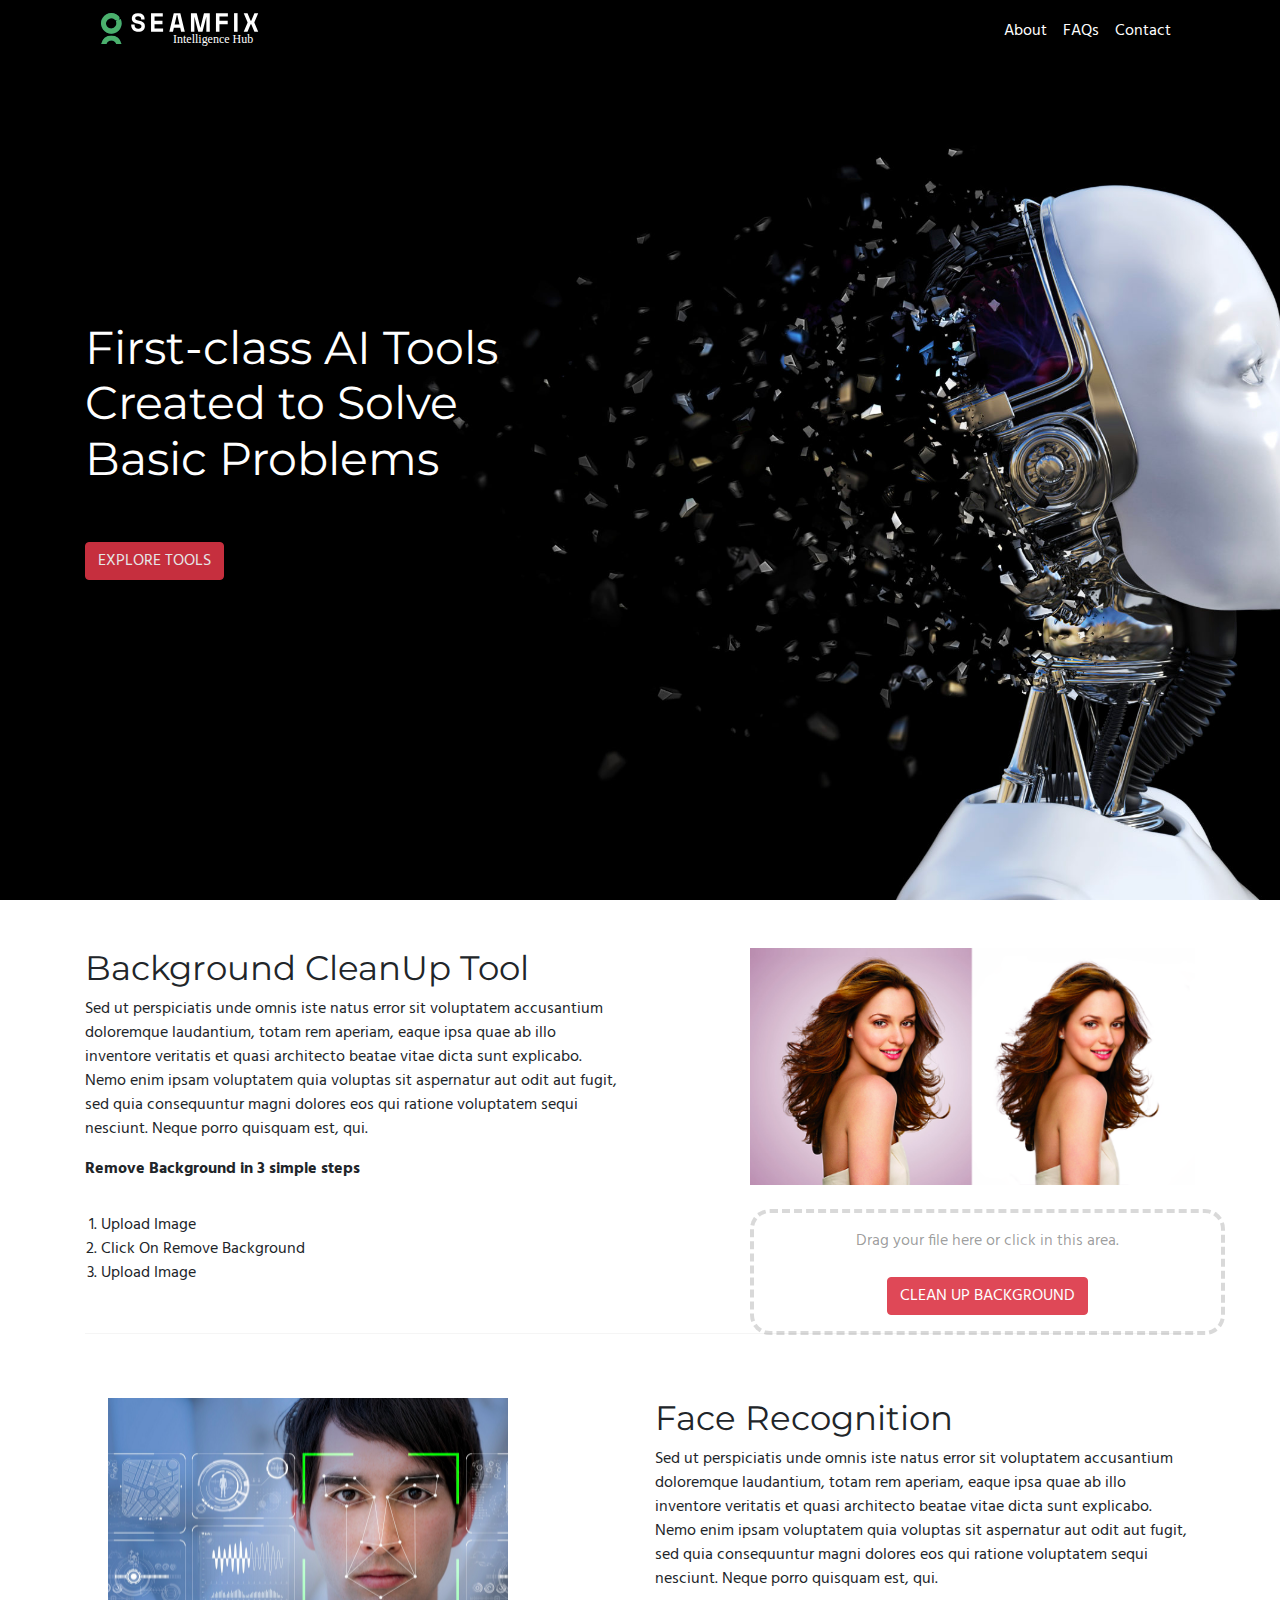
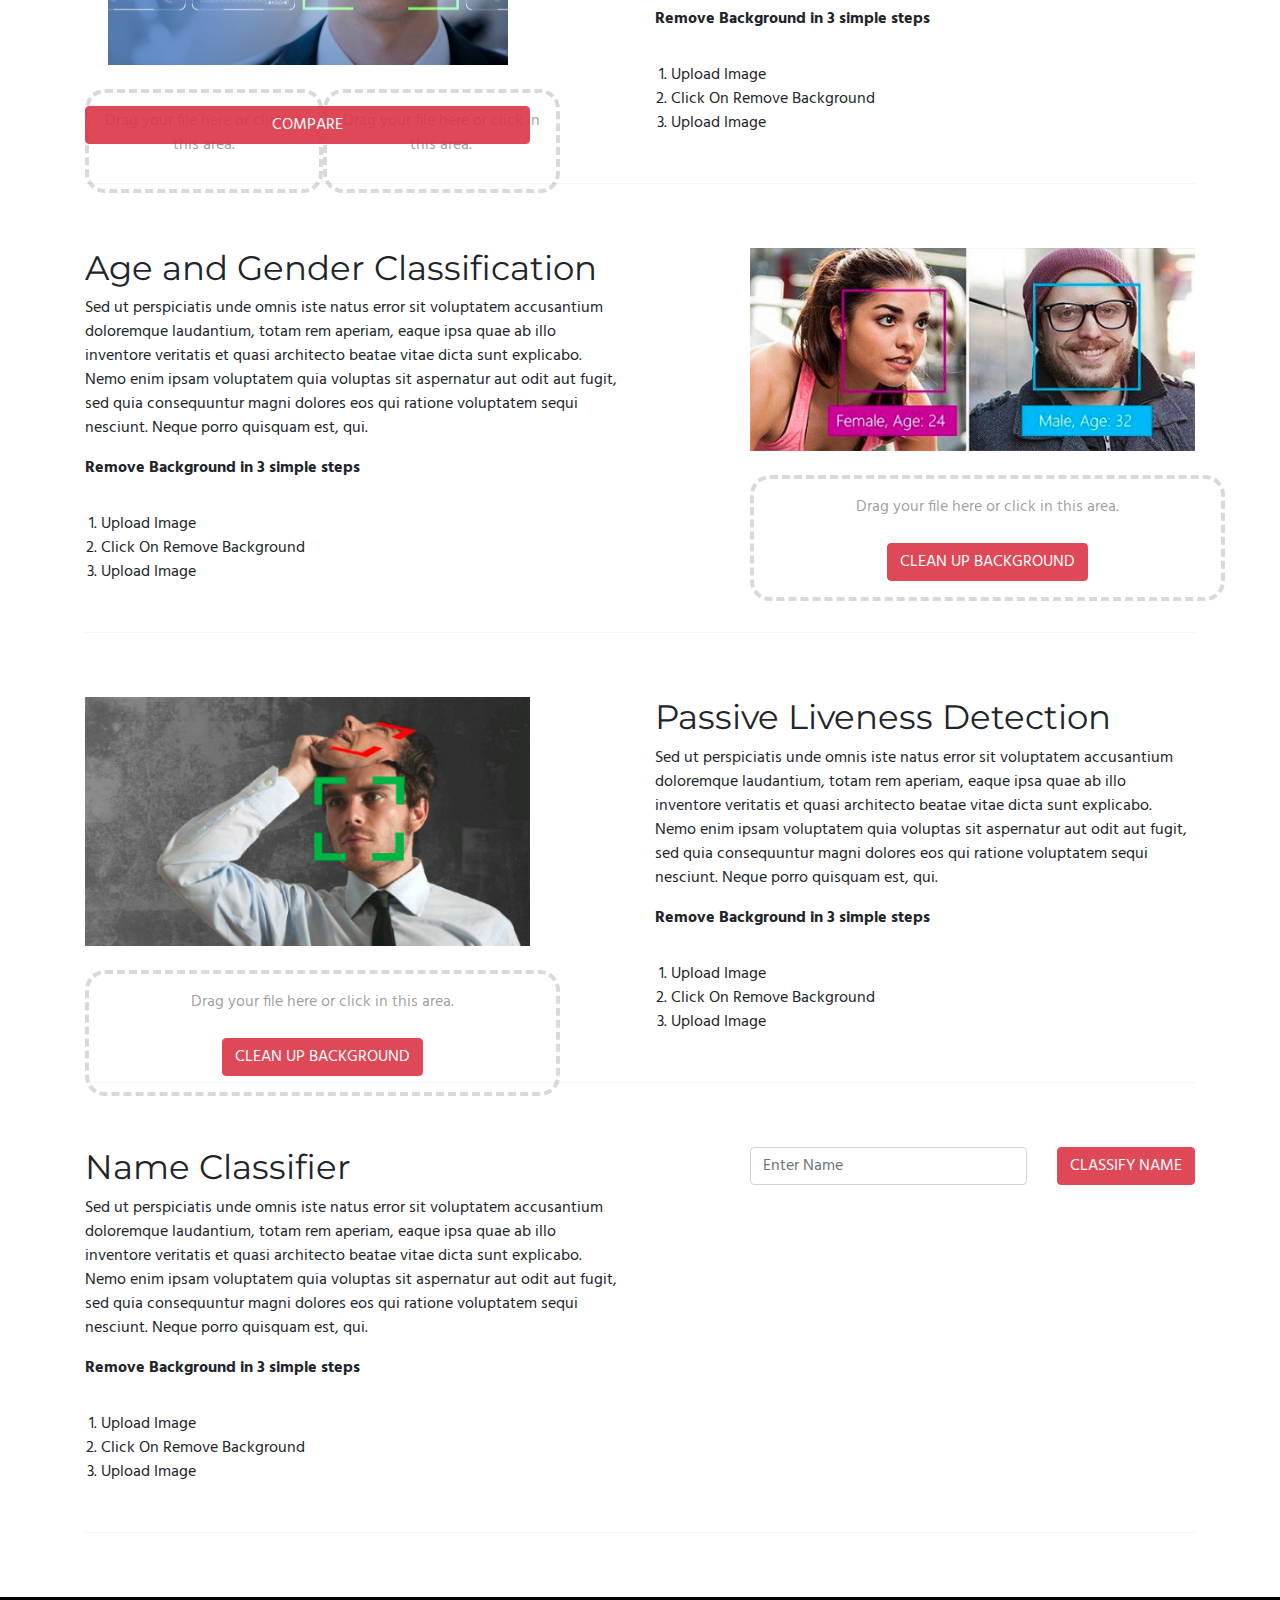
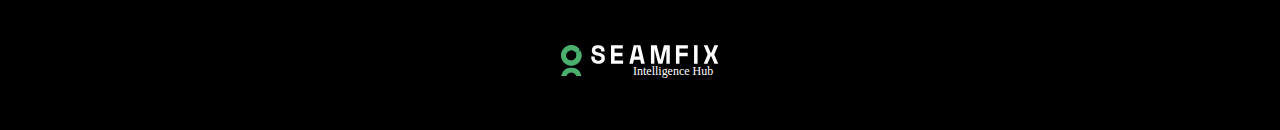
<file: intelhub-2/index.html>
<!DOCTYPE html>
<html lang="en">

<head>
    <meta charset="UTF-8">
    <meta name="viewport" content="width=device-width, initial-scale=1.0">
    <meta http-equiv="X-UA-Compatible" content="ie=edge">
    <title>Intelligent Hub</title>
    <link rel="stylesheet" href="assets/css/bootstrap.min.css">
    <link rel="stylesheet" href="assets/css/main.css">
</head>

<body>
    <header class="fixed-top">
        <div class="container">
            <div class="row">
                <div class="col-12">
                    <!-- <nav class="navbar navbar-expand-lg bg-transparent">
                        <a class="navbar-brand" href="#"><img src="./assets/img/Logo.svg"></a>
                        <button class="navbar-toggler" type="button" data-toggle="collapse" data-target="#navbarNav"
                            aria-controls="navbarNav" aria-expanded="false" aria-label="Toggle navigation">
                            <span class="navbar-toggler-icon"></span>
                        </button>
                        <div class="collapse navbar-collapse d-flex justify-content-end" id="navbarNav">
                            <ul class="navbar-nav">
                                <li class="nav-item active">
                                    <a class="nav-link  text-white" href="#">About <span class="sr-only">(current)</span></a>
                                </li>
                                <li class="nav-item">
                                    <a class="nav-link  text-white" href="#">FAQs</a>
                                </li>
                                <li class="nav-item">
                                    <a class="nav-link text-white" href="#">Contact</a>
                                </li>
                            </ul>
                        </div>
                    </nav> -->

                    <nav class="navbar navbar-expand-lg navbar-dark bg-transparent">
                        <a class="navbar-brand" href="#"><img src="./assets/img/Logo.svg"></a>
                        <button class="navbar-toggler" type="button" data-toggle="collapse" data-target="#navbarTogglerDemo02" aria-controls="navbarTogglerDemo02" aria-expanded="false" aria-label="Toggle navigation">
                            <span class="navbar-toggler-icon"></span>
                        </button>

                        <div class="collapse navbar-collapse justify-content-end" id="navbarTogglerDemo02">
                            <ul class="navbar-nav">
                                <li class="nav-item active">
                                    <a class="nav-link  text-white" href="#">About <span class="sr-only">(current)</span></a>
                                </li>
                                <li class="nav-item">
                                    <a class="nav-link  text-white" href="#">FAQs</a>
                                </li>
                                <li class="nav-item">
                                    <a class="nav-link text-white" href="#">Contact</a>
                                </li>
                            </ul>
                        </div>
                    </nav>
                </div>
            </div>
        </div>
    </header>
    <main>
        <!--Hero Section-->
        <div class="jumbotron m-0">
            <div class="container h-100 d-flex">
                <div class="row d-flex align-items-center">
                    <div class="col-md-8 col-lg-6 col-xl-5 text-white">
                        <h1>First-class AI Tools Created to Solve Basic Problems</h1>
                        <button class="btn btn-danger btn-large mt-5">Explore Tools</button>
                    </div>
                </div>
            </div>
        </div>
        <!--Hero Section End-->
        <div class="container">
            <!--Background Cleanup-->
            <div class="row my-5 justify-content-between">
                <div class="col-sm-6">

                    <h3>Background CleanUp Tool</h3>
                    <p>
                        Sed ut perspiciatis unde omnis iste natus error sit voluptatem accusantium doloremque laudantium, totam rem aperiam, eaque ipsa quae ab illo inventore veritatis et quasi architecto beatae vitae dicta sunt explicabo. Nemo enim ipsam voluptatem quia voluptas
                        sit aspernatur aut odit aut fugit, sed quia consequuntur magni dolores eos qui ratione voluptatem sequi nesciunt. Neque porro quisquam est, qui.
                    </p>
                    <p>
                        <b>Remove Background in 3 simple steps</b>
                    </p>
                    <ol class="p-3">
                        <li>Upload Image</li>
                        <li>Click On Remove Background</li>
                        <li>Upload Image</li>
                    </ol>


                </div>
                <div class="col-sm-5">
                    <img src="./assets/img/Image4.png" alt="Intelligent Hub By Seamfix" class="mb-4 img-fluid">
                    <form action="" method="POST" class="text-center p-3 file">
                        <input type="file" id="background_cleanup_input">
                        <p>Drag your file here or click in this area.</p>
                        <button type="submit" class="btn btn-large btn-danger mt-2">Clean up background</button>
                    </form>
                </div>
                <div class="col-12">
                    <hr />
                </div>
            </div>
            <!--Background Cleanup End-->
            <!--Face Recognition-->
            <div class="row my-5 justify-content-between">
                <div class="col-sm-5 text-center">
                    <img src="./assets/img/Image5.png" alt="Intelligent Hub By Seamfix" class="mb-4 img-fluid">

                    <div class="row">
                        <div class="col">
                            <form action="" method="POST" class="text-center p-3 file">
                                <input type="file" id="compare_face_input">
                                <p>Drag your file here or click in this area.</p>
                            </form>
                        </div>
                        <div class="col">
                            <form action="" method="POST" class="text-center p-3 file">
                                <input type="file" id="against_face_input">
                                <p>Drag your file here or click in this area.</p>
                            </form>
                        </div>
                        <div class="col-12">
                            <a href="./clean-up-background.html"><button class="btn btn-danger btn-block btn-large mt-3" data-target="#collapseTwo">Compare</button></a>
                        </div>
                    </div>
                </div>
                <div class="col-sm-6">

                    <h3>Face Recognition</h3>
                    <p>
                        Sed ut perspiciatis unde omnis iste natus error sit voluptatem accusantium doloremque laudantium, totam rem aperiam, eaque ipsa quae ab illo inventore veritatis et quasi architecto beatae vitae dicta sunt explicabo. Nemo enim ipsam voluptatem quia voluptas
                        sit aspernatur aut odit aut fugit, sed quia consequuntur magni dolores eos qui ratione voluptatem sequi nesciunt. Neque porro quisquam est, qui.
                    </p>
                    <p>
                        <b>Remove Background in 3 simple steps</b>
                    </p>
                    <ol class="p-3">
                        <li>Upload Image</li>
                        <li>Click On Remove Background</li>
                        <li>Upload Image</li>
                    </ol>


                </div>
                <div class="col-12">
                    <hr />
                </div>
            </div>
            <!--Face Recognition End-->
            <!--Age and Gender Classification-->
            <div class="row my-5 justify-content-between">
                <div class="col-sm-6">

                    <h3>Age and Gender Classification</h3>
                    <p>
                        Sed ut perspiciatis unde omnis iste natus error sit voluptatem accusantium doloremque laudantium, totam rem aperiam, eaque ipsa quae ab illo inventore veritatis et quasi architecto beatae vitae dicta sunt explicabo. Nemo enim ipsam voluptatem quia voluptas
                        sit aspernatur aut odit aut fugit, sed quia consequuntur magni dolores eos qui ratione voluptatem sequi nesciunt. Neque porro quisquam est, qui.
                    </p>
                    <p>
                        <b>Remove Background in 3 simple steps</b>
                    </p>
                    <ol class="p-3">
                        <li>Upload Image</li>
                        <li>Click On Remove Background</li>
                        <li>Upload Image</li>
                    </ol>


                </div>
                <div class="col-sm-5">
                    <img src="./assets/img/Image6.png" alt="Intelligent Hub By Seamfix" class="mb-4 img-fluid">
                    <form action="" method="POST" class="text-center p-3 file">
                        <input type="file" id="age_and_gender_input">
                        <p>Drag your file here or click in this area.</p>
                        <a href="./clean-up-background.html"><button type="submit" class="btn btn-large btn-danger mt-2">Clean up background</button></a>
                    </form>
                </div>
                <div class="col-12">
                    <hr />
                </div>
            </div>
            <!--Age and Gender Classification End-->
            <!--Passive Liveness Detection-->
            <div class="row my-5 justify-content-between">
                <div class="col-sm-5">
                    <img src="./assets/img/Image8.png" alt="Intelligent Hub By Seamfix" class="mb-4 img-fluid">
                    <form action="" method="POST" class="text-center p-3 file">
                        <input type="file" id="passive_liveness_input">
                        <p>Drag your file here or click in this area.</p>
                        <a href="./clean-up-background.html"><button type="submit" class="btn btn-large btn-danger mt-2">Clean up background</button></a>
                    </form>
                </div>
                <div class="col-sm-6">

                    <h3>Passive Liveness Detection</h3>
                    <p>
                        Sed ut perspiciatis unde omnis iste natus error sit voluptatem accusantium doloremque laudantium, totam rem aperiam, eaque ipsa quae ab illo inventore veritatis et quasi architecto beatae vitae dicta sunt explicabo. Nemo enim ipsam voluptatem quia voluptas
                        sit aspernatur aut odit aut fugit, sed quia consequuntur magni dolores eos qui ratione voluptatem sequi nesciunt. Neque porro quisquam est, qui.
                    </p>
                    <p>
                        <b>Remove Background in 3 simple steps</b>
                    </p>
                    <ol class="p-3">
                        <li>Upload Image</li>
                        <li>Click On Remove Background</li>
                        <li>Upload Image</li>
                    </ol>


                </div>
                <div class="col-12">
                    <hr />
                </div>
            </div>
            <!--Passive Liveness Detection End-->
            <!--Name Classifier-->
            <div class="row my-5 justify-content-between">
                <div class="col-sm-6">

                    <h3>Name Classifier</h3>
                    <p>
                        Sed ut perspiciatis unde omnis iste natus error sit voluptatem accusantium doloremque laudantium, totam rem aperiam, eaque ipsa quae ab illo inventore veritatis et quasi architecto beatae vitae dicta sunt explicabo. Nemo enim ipsam voluptatem quia voluptas
                        sit aspernatur aut odit aut fugit, sed quia consequuntur magni dolores eos qui ratione voluptatem sequi nesciunt. Neque porro quisquam est, qui.
                    </p>
                    <p>
                        <b>Remove Background in 3 simple steps</b>
                    </p>
                    <ol class="p-3">
                        <li>Upload Image</li>
                        <li>Click On Remove Background</li>
                        <li>Upload Image</li>
                    </ol>


                </div>
                <div class="col-sm-5">

                    <form action="" class="row">
                        <div class="col">
                            <input type="text" id="name_classifier" placeholder="Enter Name" class="form-control">
                        </div>
                        <div class="col-auto">
                            <button type="submit" class="btn btn-large btn-danger">classify Name</button>
                        </div>
                    </form>
                </div>
                <div class="col-12">
                    <hr />
                </div>
            </div>
            <!--Name Classifier End-->
        </div>
    </main>

    <footer class="py-5">
        <div class="container">
            <div class="row">
                <div class="col-12 text-center">
                    <img src="./assets/img/Logo.svg" alt="">
                </div>
            </div>
        </div>
    </footer>

    <script src="./assets/js/jquery.min.js"></script>
    <script src="./assets/js/popper.min.js"></script>
    <script src="./assets/js/bootstrap.min.js"></script>
    <script src="./assets/js/custom.js"></script>


</body>

</html>
</file>
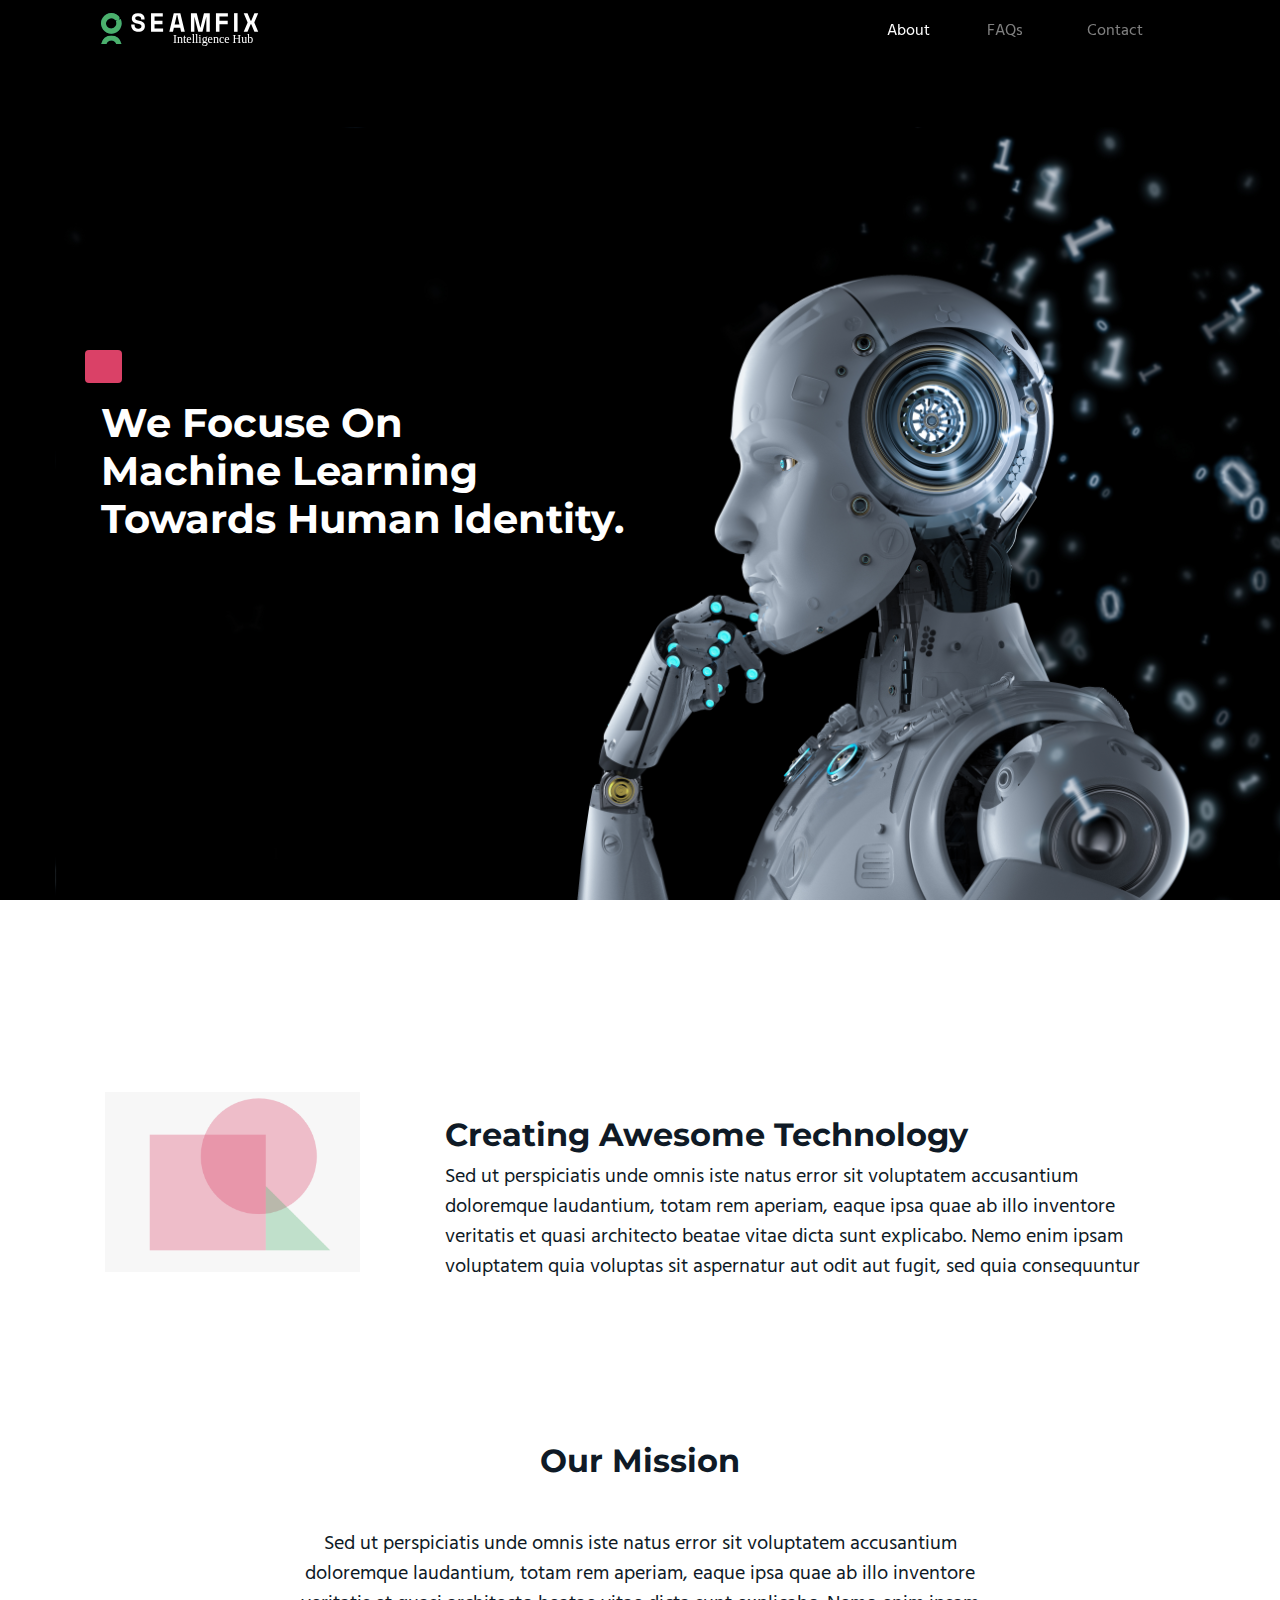
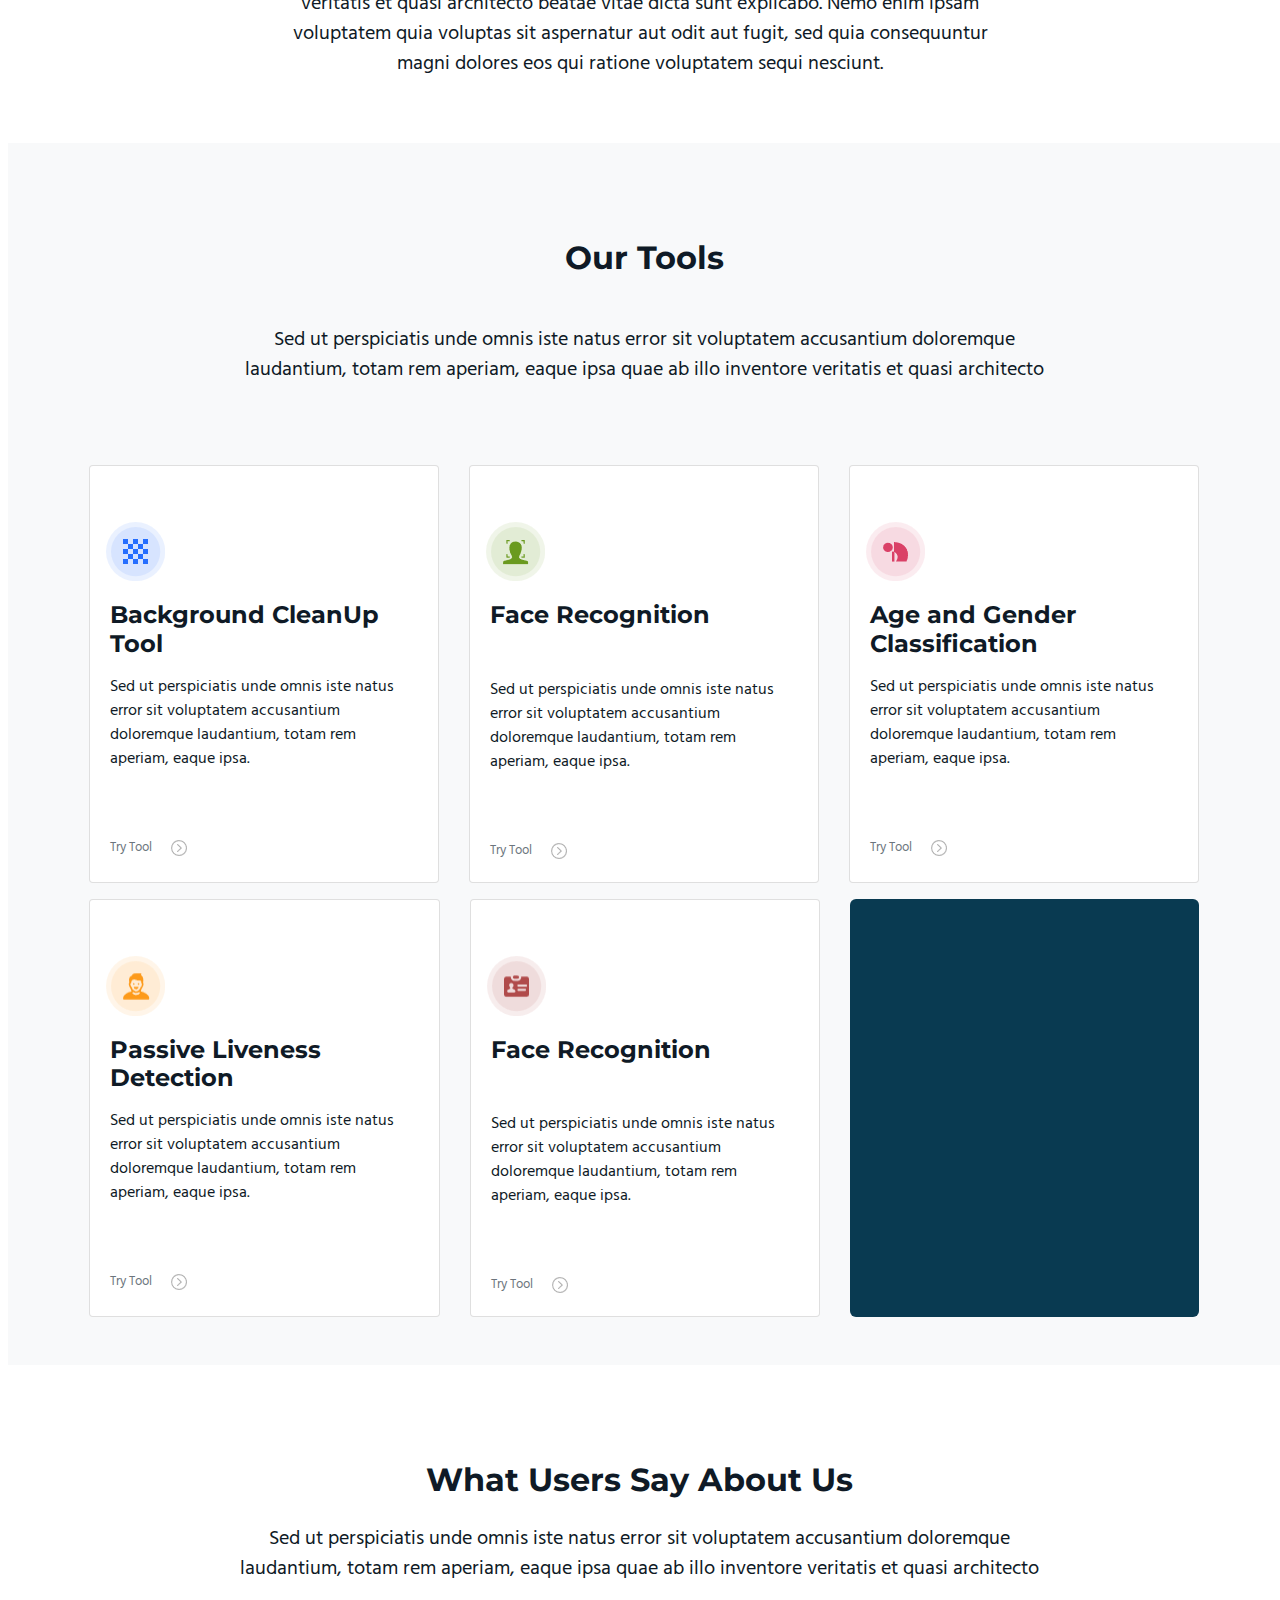
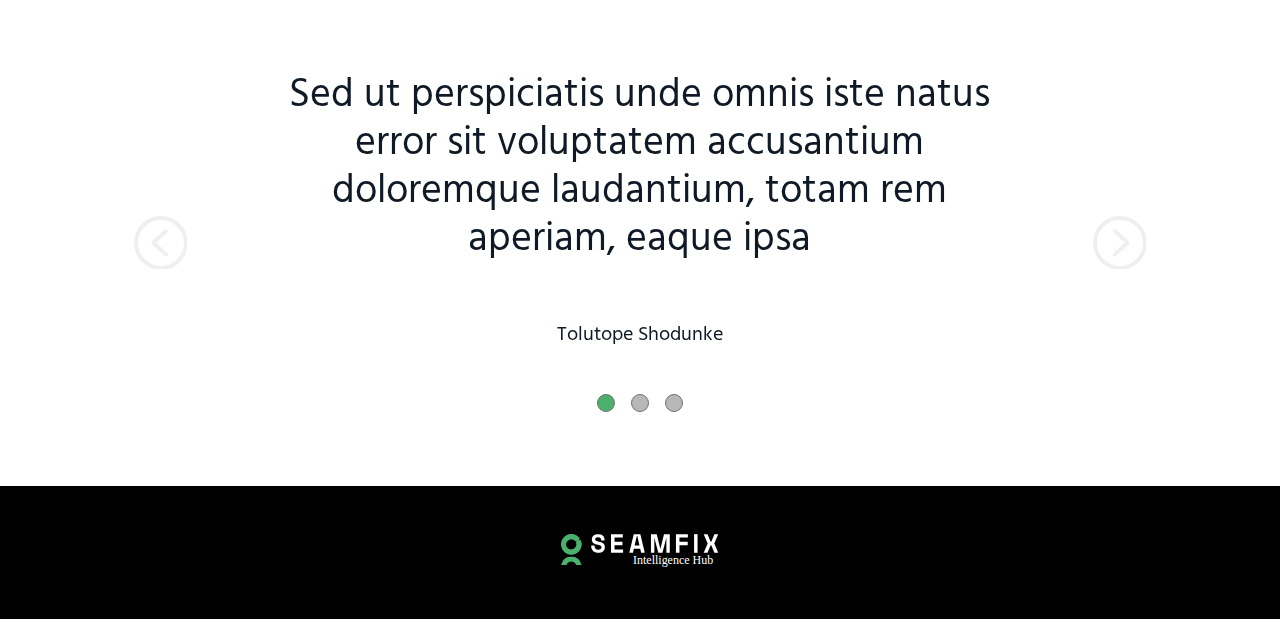
<file: intelhub-2/about.html>
<!DOCTYPE html>
<html lang="en">

        <head>
                <meta charset="UTF-8">
                <meta name="viewport" content="width=device-width, initial-scale=1.0">
                <meta http-equiv="X-UA-Compatible" content="ie=edge">
                <title>Intelligent Hub</title>
                <link rel="stylesheet" href="assets/css/bootstrap.min.css">
                <link rel="stylesheet" href="assets/css/main.css">
                <link href="https://fonts.googleapis.com/icon?family=Material+Icons"
                  rel="stylesheet">
                <link rel="stylesheet" href="https://use.fontawesome.com/releases/v5.8.1/css/all.css" integrity="sha384-50oBUHEmvpQ+1lW4y57PTFmhCaXp0ML5d60M1M7uH2+nqUivzIebhndOJK28anvf" crossorigin="anonymous">
            </head>

<body>

<!-- NAVBAR BEGINS -->
<div class="black fixed-top  shadow rounded ">
    <div class="container">
        <div class="row">
            <div class="col-12">
                <nav class="navbar navbar-expand-lg navbar-dark bg-transparent">
                    <a class="navbar-brand" href="#"><img src="./assets/img/Logo.svg"></a>
                    <button class="navbar-toggler " type="button" data-toggle="collapse" data-target="#navbarTogglerDemo02" aria-controls="navbarTogglerDemo02" aria-expanded="false" aria-label="Toggle navigation">
                        <span class="navbar-toggler-icon">  </span>
                    </button>
                        <div class="collapse navbar-collapse justify-content-end" id="navbarTogglerDemo02">
                            <ul class="navbar-nav">
                                <li class="nav-item active">
                                    <a class="nav-link tblack" href="#">About <span class="sr-only">(current)</span></a>
                                </li>
                                <li class="nav-item">
                                    <a class="nav-link tblack" href="./FAQs.html">FAQs</a>
                                </li>
                                <li class="nav-item">
                                    <a class="nav-link tblack" href="" data-toggle="modal" data-target="#exampleModal">Contact</a>
                                </li>
                            </ul>
                        </div>
                </nav>
            </div>
        </div>
    </div>
</div>
<!-- NAVBAR ENDS -->

<!--Address Section-->
<div class="container-fluid mb-5 Address-background">       
    <div class="container h-100 d-flex">
        <div class="row d-flex align-items-center">
            <div class="col-md-12">
                <div class="address-square"></div>
                    <h3 class="ml-3 pr-5 mt-3 Address-heading">
                        We Focuse On <br> Machine Learning <br> Towards Human Identity.
                    </h3>
            </div>
        </div>
    </div>
</div>
<!--Address Section End-->

<!--Creating awesome technology begins-->
<section class="container pt-5">
            <div class="row mt-5 justify-content-around pt-5">
                <div class="col-sm-3">
                        <img src="./assets/img/shapes.png" class="img-fluid CAT-logo" alt="...">
                </div>
                <div class="ml-3 mt-4 col-sm-8">
                    <h3 class="CAT-title">Creating Awesome Technology</h3>
                    <p class="CAT-subtitle">
                        Sed ut perspiciatis unde omnis iste natus error sit voluptatem accusantium doloremque
                        laudantium, totam rem aperiam, eaque ipsa quae ab illo inventore veritatis et quasi architecto
                        beatae vitae dicta sunt explicabo. Nemo enim ipsam voluptatem quia voluptas sit aspernatur aut
                        odit aut fugit, sed quia consequuntur 
                    </p>
                </div>
              <div class="container pt-5">
                <div class="row justify-content-center pt-5 my-5">
                    <div class="col-md-8">
                        <h3 class="mission-title text-center  mb-5">Our Mission</h3>
                        <p class="mission-subtitle text-center">
                            Sed ut perspiciatis unde omnis iste natus error sit voluptatem accusantium doloremque
                            laudantium, totam rem aperiam, eaque ipsa quae ab illo inventore veritatis et quasi
                            architecto beatae vitae dicta sunt explicabo. Nemo enim ipsam voluptatem quia voluptas sit
                            aspernatur aut odit aut fugit, sed quia consequuntur magni dolores eos qui ratione
                            voluptatem sequi nesciunt.
                        </p>
                    </div>
                </div>
              </div>
            </div>
</section>
<!--Creating awesome technology begins End-->

<!-- OUR TOOL BEGINS -->
<section class="bg-light ml-2 pb-5  py-5">
    <div class="row justify-content-center my-5 pb-3">
        <div class="col-md-8 ">
            <h3 class="tools-title text-center mb-5">Our Tools</h3>
            <p class="tools-subtitle text-center">
                Sed ut perspiciatis unde omnis iste natus error sit voluptatem accusantium doloremque
                laudantium,
                totam rem aperiam, eaque ipsa quae ab illo inventore veritatis et quasi architecto
            </p>
        </div>
    </div>

<!-- ROW-1 BEGINS -->
<div class="container">
    <div class="row justify-content-center">
        <div class="col-md-12">
            <div class="card-deck">

                <!-- R1C1 -->
                <div class="card pt-5">
                    <img src="./assets/img/bct.png" class="ml-3 mt-2  img-fluid tool-icons " alt="...">
                        <div class="card-body">
                            <h5 class="tools-title2 mb-3">Background CleanUp Tool</h5>
                            <p class="tools-subtitle2">Sed ut perspiciatis unde omnis iste natus error sit
                                voluptatem
                                accusantium doloremque laudantium, totam rem aperiam, eaque ipsa.
                            </p>
                        <div>
                            <p class="card-text pt-5">
                                <small class="text-muted">
                                    Try Tool <img src="./assets/img/next-small.png" alt="" class="ml-3 img-fluid">
                                </small>
                            </p>
                        </div>
                        </div>
                    </div>

                    <!-- R1C2 -->
                    <div class="card pt-5">
                        <img src="./assets/img/fr.png" class="ml-3 mt-2  img-fluid tool-icons " alt="...">
                            <div class="card-body">
                                <h5 class="tools-title2 mb-5">Face Recognition</h5>
                                <p class="tools-subtitle2">Sed ut perspiciatis unde omnis iste natus error sit
                                    voluptatem
                                    accusantium doloremque laudantium, totam rem aperiam, eaque ipsa.
                                </p>
                                    <div>
                                        <p class="card-text pt-5"><small class="text-muted">
                                            Try Tool <img src="./assets/img/next-small.png" alt=""class="ml-3 img-fluid">
                                            </small>
                                        </p>
                                    </div>
                            </div>
                    </div>

                    <!-- R1C3 -->
                    <div class="card pt-5">
                        <img src="./assets/img/agc.png" class="ml-3 mt-2  img-fluid tool-icons " alt="...">
                            <div class="card-body">
                                <h5 class="tools-title2 mb-3">Age and Gender Classification</h5>
                                <p class="tools-subtitle2">Sed ut perspiciatis unde omnis iste natus error sit
                                    voluptatem
                                    accusantium doloremque laudantium, totam rem aperiam, eaque ipsa.
                                </p>
                                    <div>
                                        <p class="card-text pt-5"><small class="text-muted">
                                                Try Tool <img src="./assets/img/next-small.png" alt=""class="ml-3 img-fluid">
                                            </small>
                                        </p>
                                    </div>
                            </div>
                    </div>      
            </div>
        </div>
    </div>

<!-- ROW-2 BEGINS -->
<div class="row justify-content-center mt-3">
    <div class="col-md-12">
        <div class="card-deck">

            <!-- R2C1 -->
            <div class="card pt-5">
                <img src="./assets/img/pld.png" class="ml-3 mt-2  img-fluid tool-icons " alt="...">
                    <div class="card-body">
                        <h5 class="tools-title2 mb-3">Passive Liveness Detection</h5>
                        <p class="tools-subtitle2">Sed ut perspiciatis unde omnis iste natus error sit
                            voluptatem
                            accusantium doloremque laudantium, totam rem aperiam, eaque ipsa.
                        </p>
                            <div>
                                <p class="card-text pt-5"><small class="text-muted">
                                    Try Tool <img src="./assets/img/next-small.png" alt=""class="ml-3 img-fluid">
                                            </small>
                                </p>
                            </div>
                    </div>
            </div>

            <!-- R2C2 -->
            <div class="card pt-5">
                <img src="./assets/img/nc.png" class="ml-3 mt-2  img-fluid tool-icons " alt="...">
                    <div class="card-body">
                        <h5 class="tools-title2 mb-5">Face Recognition</h5>
                        <p class="tools-subtitle2">Sed ut perspiciatis unde omnis iste natus error sit
                            voluptatem
                            accusantium doloremque laudantium, totam rem aperiam, eaque ipsa.
                        </p>
                            <div>
                                <p class="card-text pt-5"><small class="text-muted">
                                    Try Tool <img src="./assets/img/next-small.png" alt=""class="ml-3 img-fluid">
                                            </small>
                                </p>
                            </div>
                    </div>
            </div>

            <!-- R2C3 -->
            <div class="card pt-5 tools-blank"></div>

                </div>
            </div>
        </div>
    </div>
</section>
<!-- OUR TOOLS END -->

<!-- What Users Say About Us BEGINS -->
<section class="pb-5  py-5 ">
        <div class="row justify-content-center pt-5">
            <div class="col-md-8 ">
                <h3 class="says-title text-center">What Users Say About Us</h3>
                <p class="says-subtitle text-center mt-4 pb-5">
                    Sed ut perspiciatis unde omnis iste natus error sit voluptatem accusantium doloremque
                    laudantium,
                    totam rem aperiam, eaque ipsa quae ab illo inventore veritatis et quasi architecto
                </p>

            <div class="container">
                    <div id="carouselContent" class="carousel slide" data-ride="carousel">
                            <ol class="carousel-indicators">
                                    <li data-target="#carouselContent" data-slide-to="0" class="active mx-2"></li>
                                    <li data-target="#carouselContent" data-slide-to="1" class=" mx-2"></li>
                                    <li data-target="#carouselContent" data-slide-to="2" class=" mx-2"></li>
                                </ol>
                        <div class="carousel-inner" role="listbox">

                            <div class="carousel-item active text-center p-4">
                               <div> <h2 class="w-u-s-a-u-maintext pb-5">Sed ut perspiciatis unde omnis iste natus error sit voluptatem
                                     accusantium doloremque laudantium, totam rem aperiam, eaque ipsa</h2>  </div>
                                <p class="w-u-s-a-u-nametext pb-5">Tolutope Shodunke</p>    
                            </div>

                            <div class="carousel-item text-center p-4">
                                    <div> <h2 class="w-u-s-a-u-maintext pb-5">Sed ut perspiciatis unde omnis iste natus error sit voluptatem
                                     accusantium doloremque laudantium, totam rem aperiam, eaque ipsa</h2> </div>
                                <p class="w-u-s-a-u-nametext  pb-5">Tolutope Shodunke</p>
                            </div>

                            <div class="carousel-item text-center p-4">
                                    <div> <h2 class="w-u-s-a-u-maintext pb-5">Sed ut perspiciatis unde omnis iste natus error sit voluptatem
                                     accusantium doloremque laudantium, totam rem aperiam, eaque ipsa</h2> </div>
                                <p class="w-u-s-a-u-nametext  pb-5">Tolutope Shodunke</p>
                            </div>

                        </div>
                        <a class="carousel-control-prev prev" href="#carouselContent" role="button" data-slide="prev">
                            <span class="carousel-control-prev-icon" aria-hidden="true"></span>
                            <span class="sr-only">Previous</span>
                        </a>
                        <a class="carousel-control-next next" href="#carouselContent" role="button" data-slide="next">
                            <span class="carousel-control-next-icon" aria-hidden="true"></span>
                            <span class="sr-only">Next</span>
                        </a>
                    </div>
                </div>
        </div>
    </div>
</section>
<!-- What Users Say About Us ENDS -->
    
<!-- FOOTER BEGINS -->
<footer class="py-5">
    <div class="container">
        <div class="row">
            <div class="col-12 text-center">
                <img src="./assets/img/Logo.svg" alt="">
            </div>
        </div>
    </div>
</footer>
<!-- FOOTER ENDS -->



<!-- MODAL FOR CONTACT BEGINS -->
<div class="modal fade bd-example-modal-lg" id="exampleModal" tabindex="-1" role="dialog" aria-labelledby="exampleModalLabel" aria-hidden="true">
    <div class="modal-dialog modal-lg" role="document">
        <div class="modal-content">
            <div class="p-2">
                  <button type="button" class="close" data-dismiss="modal" aria-label="Close">
                    <span aria-hidden="true">&times;</span>
                  </button>
            </div>

                <div class="modal-body">
                        <div class="row">
                                <div class=" text-center col-sm-12">
                                    <h3 class="form-title">Get in touch</h3>
                                </div>
                            </div>    
                        <form class="container the-form p-3">
                                <div class="form-group ">
                                    <label class="form-label">Name</label>
                                    <div class="input-group">
                                        <div class="input-group-addon bg-light"></div>
                                        <input type="text" class="form-control" id="inlineFormInputGroupUsername" placeholder="e.g John Doe">
                                    </div>
                                </div>
                                <div class="form-group">
                                    <label class="form-label">Email</label>
                                    <div class="input-group mb-2 mb-sm-0">
                                        <div class="input-group-addon bg-light"></div>
                                        <input type="email" class="form-control" id="inlineFormInputGroupUsername" placeholder="you@yourmail.com">
                                    </div>
                                </div>
                                <div class="form-group">
                                    <label class="form-label">Phone</label>
                                    <div class="input-group mb-2 mb-sm-0">
                                        <div class="input-group-addon bg-light"></div>
                                        <input type="tel" class="form-control" id="inlineFormInputGroupUsername" placeholder="E.g +2345678493455">
                                    </div>
                                </div>
                                <div class="form-group">
                                    <label class="form-label">Message</label>
                                    <div class="input-group mb-2 mb-sm-0">
                                        <div class="input-group-addon bg-light"></div>
                                        <textarea class="form-control" placeholder="Write in your message here"></textarea>
                                    </div>
                                </div>
                                <div class="form-group">
                                    <label class="form-label">How should we reach out to you?</label>
                                    <div class="input-group mb-2 mb-sm-0">
                                    <div class="input-group-addon bg-light"></div>
                                        <select type="text" class="form-control input-grey " id="" placeholder="Phone">
                                            <option selected>Phone</option>
                                            <option>Email</option>
                                        </select>
                                    </div>
                                </div>
                                <div class="text-center mb-4">
                                    <button class="btn form-btn btn-block rounded-0 py-2">Submit</button>
                                </div>
                                <div class="text-center ">
                                    <small>By Submitting you agree to our Terms of Services & Privacy Policy.</small>
                                </div> 
                            </form>
                </div>
              </div>
            </div>
          </div>
<!-- MODAL FOR CONTACT ENDS  -->



    <script src="./assets/js/jquery.min.js"></script>
    <script src="./assets/js/popper.min.js"></script>
    <script src="./assets/js/bootstrap.min.js"></script>
    <script src="./assets/js/custom.js"></script>

    <script>
            // CHANGING THE NAVBAR BACKGROUND COLOR
                        $(document).ready(function(){
                          $(window).scroll(function(){
                              var scroll = $(window).scrollTop();
                              if (scroll > 600) {
                                $(".black").css("background" , "white");
                              }
                              else{
                                  $(".black").css("background" , "black");  	
                              }
                          })
                        })
            
            // CHANGING THE NAVBAR BRAND
            $(window).scroll(function() {
                if ($(".navbar").offset().top > 600) {
                    $('#custom-nav').addClass('affix');
                    $(".navbar-fixed-top").addClass("top-nav-collapse");
                    $('.navbar-brand img').attr('src','./assets/img/intelhub-logo.svg'); //change src
                } else {
                    $('#custom-nav').removeClass('affix');
                    $(".navbar-fixed-top").removeClass("top-nav-collapse");
                    $('.navbar-brand img').attr('src','./assets/img/Logo.svg')
                }   
            });
            
            // CHANGING THE NAVBAR button
            $(window).scroll(function() {
                if ($(".navbar").offset().top > 600) {
                    $('#custom-nav').addClass('affix');
                    $(".navbar-fixed-top").addClass("top-nav-collapse");
                    $('nav').attr('class','navbar navbar-expand-lg navbar-light bg-transparent'); //change src
            
            
                    
                } else {
                    $('#custom-nav').removeClass('affix');
                    $(".navbar-fixed-top").removeClass("top-nav-collapse");
                    $('nav').attr('class','navbar navbar-expand-lg navbar-dark bg-transparent'); //change src
            
                }   
            });
            
            // CHANGE THE NAV-ITEMS COLOR
            $(document).ready(function(){
                          $(window).scroll(function(){
                              var nt = $(window).scrollTop();
                              if (nt > 600) {
                                $(".tblack").css("color" , "#093A51");
                              }
                              else{
                                  $(".tblack").css("color" , "white");  	
                              }
                          })
                        })
                        
            </script>

</body>
</html>
</file>
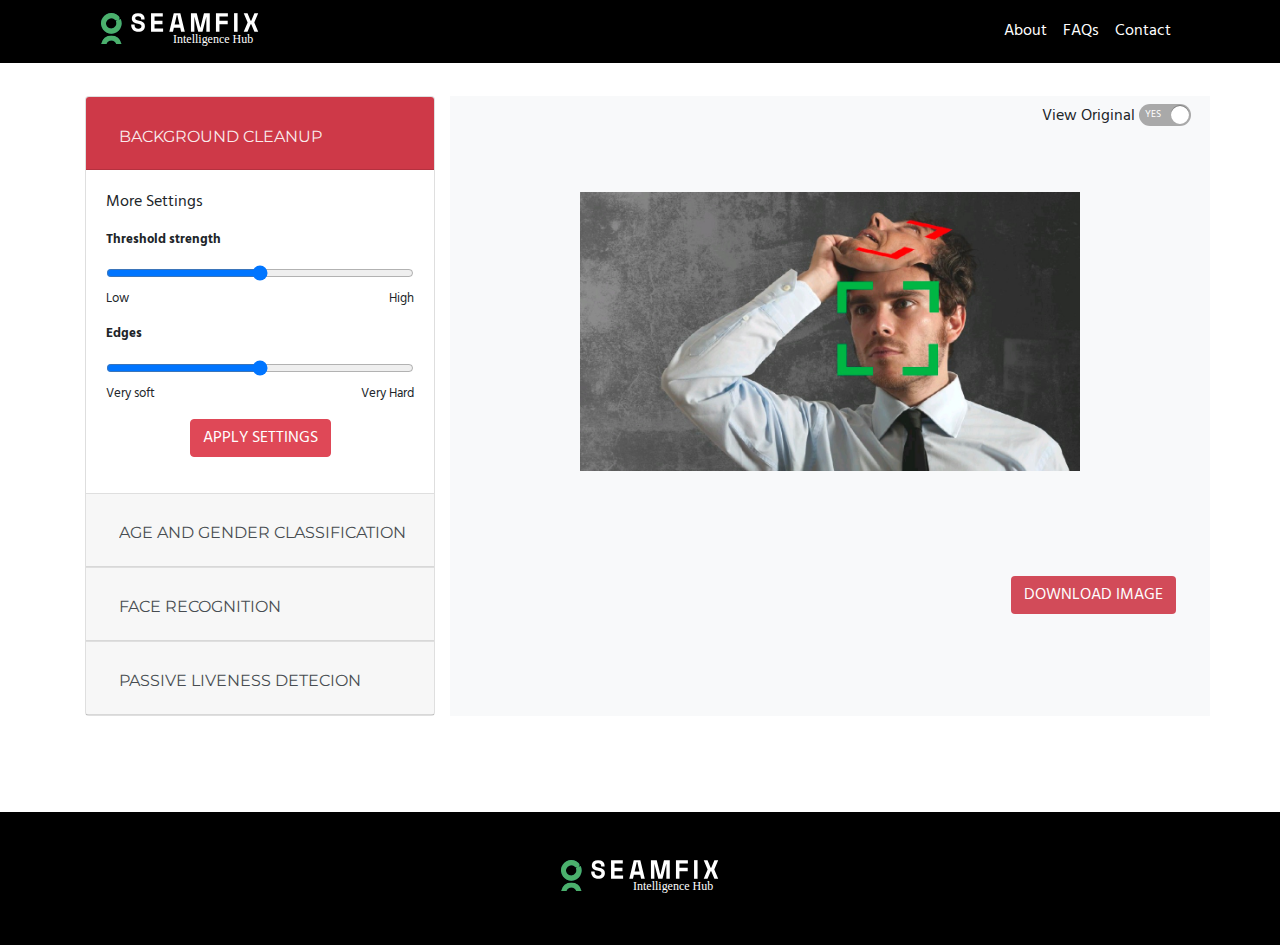
<file: intelhub-2/clean-up-background.html>
<!DOCTYPE html>
<html lang="en">

<head>
    <meta charset="UTF-8">
    <meta name="viewport" content="width=device-width, initial-scale=1.0">
    <meta http-equiv="X-UA-Compatible" content="ie=edge">
    <title>Intelligent Hub</title>
    <link rel="stylesheet" href="assets/css/bootstrap.min.css">
    <link rel="stylesheet" href="assets/css/main.css">
</head>

<body>
    <header class="fixed-top">
        <div class="container">
            <div class="row">
                <div class="col-12">
                    <!-- <nav class="navbar navbar-expand-lg bg-transparent">
                        <a class="navbar-brand" href="#"><img src="./assets/img/Logo.svg"></a>
                        <button class="navbar-toggler" type="button" data-toggle="collapse" data-target="#navbarNav"
                            aria-controls="navbarNav" aria-expanded="false" aria-label="Toggle navigation">
                            <span class="navbar-toggler-icon"></span>
                        </button>
                        <div class="collapse navbar-collapse d-flex justify-content-end" id="navbarNav">
                            <ul class="navbar-nav">
                                <li class="nav-item active">
                                    <a class="nav-link  text-white" href="#">About <span class="sr-only">(current)</span></a>
                                </li>
                                <li class="nav-item">
                                    <a class="nav-link  text-white" href="#">FAQs</a>
                                </li>
                                <li class="nav-item">
                                    <a class="nav-link text-white" href="#">Contact</a>
                                </li>
                            </ul>
                        </div>
                    </nav> -->

                    <nav class="navbar navbar-expand-lg navbar-dark bg-transparent">
                        <a class="navbar-brand" href="#"><img src="./assets/img/Logo.svg"></a>
                        <button class="navbar-toggler" type="button" data-toggle="collapse" data-target="#navbarTogglerDemo02" aria-controls="navbarTogglerDemo02" aria-expanded="false" aria-label="Toggle navigation">
                            <span class="navbar-toggler-icon"></span>
                        </button>

                        <div class="collapse navbar-collapse justify-content-end" id="navbarTogglerDemo02">
                            <ul class="navbar-nav">
                                <li class="nav-item active">
                                    <a class="nav-link  text-white" href="#">About <span class="sr-only">(current)</span></a>
                                </li>
                                <li class="nav-item">
                                    <a class="nav-link  text-white" href="#">FAQs</a>
                                </li>
                                <li class="nav-item">
                                    <a class="nav-link text-white" href="#">Contact</a>
                                </li>
                            </ul>
                        </div>
                    </nav>
                </div>
            </div>
        </div>
    </header>
    <main>

        <div class="container my-5">
            <div class="row py-5">
                <div class="col-md-4">
                    <div class="accordion" id="accordionExample">

                        <!-- Background CleanUp Tab-->
                        <div class="card">
                            <div class="card-header accordion-header active-accordion" id="headingOne">
                                <h2 class="mb-0">
                                    <button class="btn btn-link text-dark" type="button" data-toggle="collapse" data-target="#collapseOne" aria-expanded="true" aria-controls="collapseOne">
                                        Background CleanUp
                                      </button>
                                </h2>
                            </div>

                            <div id="collapseOne" class="collapse show" aria-labelledby="headingOne" data-parent="#accordionExample">
                                <div class="card-body">
                                    <p>More Settings</p>
                                    <p class="small font-weight-bold">Threshold strength</p>

                                    <div class="pb-3">
                                        <input class="w-100" type="range" name="points" min="0" max="10">
                                        <div class="float-left small">Low</div>
                                        <div class="float-right small">High</div>
                                        <div class="clearfix"></div>
                                    </div>

                                    <p class="small font-weight-bold">Edges</p>

                                    <div>
                                        <input class="w-100" type="range" name="points" min="0" max="10">
                                        <div class="float-left small">Very soft</div>
                                        <div class="float-right small">Very Hard</div>
                                        <div class="clearfix"></div>
                                    </div>

                                    <div class="text-center py-3">
                                        <button class="btn btn-danger btn-large">APPLY SETTINGS</button>
                                    </div>
                                </div>
                            </div>
                        </div>

                        <!-- Age and Gender Tab-->
                        <div class="card">
                            <div class="card-header accordion-header" id="headingTwo">
                                <h2 class="mb-0">
                                    <button class="btn btn-link collapsed text-dark" type="button" data-toggle="collapse" data-target="#collapseTwo" aria-expanded="false" aria-controls="collapseTwo">
                                        Age and Gender Classification
                                      </button>
                                </h2>
                            </div>
                            <div id="collapseTwo" class="collapse" aria-labelledby="headingTwo" data-parent="#accordionExample">
                                <div class="card-body">
                                    <h5>Age and Gender Classification</h5>
                                    <p>Lorem ipsum dolor sit amet, consectetur adipisicing elit. Nihil error porro est expedita ullam unde laborum rem dolore aliquam natus?</p>
                                    <img class="img-fluid" src="./assets/img/Image6.png" alt="">

                                    <div class="text-center mt-4">
                                        <button class="btn btn-danger">TRY IT ON CURRENT IMAGE</button>
                                    </div>
                                </div>
                            </div>
                        </div>

                        <!-- Face Recognition Tab-->
                        <div class="card">
                            <div class="card-header accordion-header" id="headingThree">
                                <h2 class="mb-0">
                                    <button class="btn btn-link collapsed text-dark" type="button" data-toggle="collapse" data-target="#collapseThree" aria-expanded="false" aria-controls="collapseThree">
                                        Face Recognition
                                      </button>
                                </h2>
                            </div>
                            <div id="collapseThree" class="collapse" aria-labelledby="headingThree" data-parent="#accordionExample">
                                <div class="card-body">
                                    <p class="small font-weight-bold">More Settings</p>

                                    <div class="d-line-flex">
                                        <p class="text-primary cursor">Change Sample A</p>
                                    </div>

                                    <div class="d-line-flex">
                                        <p class="text-primary cursor">Change Sample b</p>
                                    </div>

                                    <div class="text-center mt-5">
                                        <button class="btn btn-danger">VERIFY FACE</button>
                                    </div>
                                </div>
                            </div>
                        </div>

                        <!-- Passive Liveness Detection -->
                        <div class="card">
                            <div class="card-header accordion-header" id="headingFour">
                                <h2 class="mb-0">
                                    <button class="btn btn-link text-dark" type="button" data-toggle="collapse" data-target="#collapseFour" aria-expanded="true" aria-controls="collapseOne">
                                            Passive Liveness Detecion
                                          </button>
                                </h2>
                            </div>

                            <div id="collapseFour" class="collapse" aria-labelledby="headingFour" data-parent="#accordionExample">
                                <div class="card-body">
                                    <p>More Settings</p>
                                    <p class="small font-weight-bold">Threshold strength</p>

                                    <div class="pb-3">
                                        <input class="w-100" type="range" name="points" min="0" max="10">
                                        <div class="float-left small">Low</div>
                                        <div class="float-right small">High</div>
                                        <div class="clearfix"></div>
                                    </div>

                                    <div class="text-center py-3">
                                        <button class="btn btn-danger btn-large">APPLY SETTINGS</button>
                                    </div>
                                </div>
                            </div>
                        </div>
                    </div>
                </div>
                <div class="col-md-8 bg-light accordion-content position-relative">

                    <!-- background cleanup content -->
                    <div id="bgCleanUp" class="position-relative">
                        <div class="text-right py-2">
                            <label class="label-switch d-inline-flex">
                            View Original
                                <input type="checkbox" class="switch-rounded switch-bootstrap yes-no "  value="1" checked="checked">
                                <span class="lable"></span></label>
                        </div>

                        <div class="text-center pt-5">
                            <img class="img-fluid" src="./assets/img/Image8.png" alt="">
                        </div>

                        <div class="text-right">
                            <button class="btn downloadImageBtn position-absolute text-white">DOWNLOAD IMAGE</button>
                        </div>
                    </div>

                    <!-- Age and Gender Classification -->
                    <div id="ageAndGenderClassification" class="d-none position-relative">
                        <div class="text-center pt-5">
                            <img class="img-fluid mt-5" src="./assets/img/Image8.png" alt="">
                        </div>

                        <div class="text-right">
                            <button class="btn downloadImageBtnAge position-absolute text-white">DOWNLOAD IMAGE</button>
                        </div>
                    </div>

                    <!-- Face Recognition -->
                    <div id="faceRecognition" class="d-none">
                        <div class="text-center pt-5">
                            <h5>Match</h5>
                            <p class="small">Confidence Level:
                                <Span>0.758377503</Span>
                            </p>
                        </div>
                        <div class="col-md-12 position-absolute">
                            <div class="row">
                                <div class="col-md-5 mx-auto bg-white px-0">
                                    <img class="img-fluid py-3 px-3" src="./assets/img/Image8.png" alt="">
                                </div>
                                <div class="col-md-5 mx-auto bg-white px-0">
                                    <img class="img-fluid py-3 px-3" src="./assets/img/Image8.png" alt="">
                                </div>
                            </div>
                        </div>
                    </div>

                    <!-- Passive Liveness Detection Content -->
                    <div id="passiveLiveness" class="d-none">
                        <div class="text-center pt-5">
                            <h5 class="">Passed</h5>
                            <p class="small">Confidence Level:
                                <Span>0.758377503</Span>
                            </p>

                            <img class="img-fluid my-4" src="./assets/img/Image8.png" alt="">
                        </div>
                    </div>
                </div>

            </div>
        </div>

    </main>

    <footer class="py-5">
        <div class="container">
            <div class="row">
                <div class="col-12 text-center">
                    <img src="./assets/img/Logo.svg" alt="">
                </div>
            </div>
        </div>
    </footer>

    <script src="./assets/js/jquery.min.js"></script>
    <script src="./assets/js/popper.min.js"></script>
    <script src="./assets/js/bootstrap.min.js"></script>
    <script src="./assets/js/custom.js"></script>


</body>

</html>
</file>
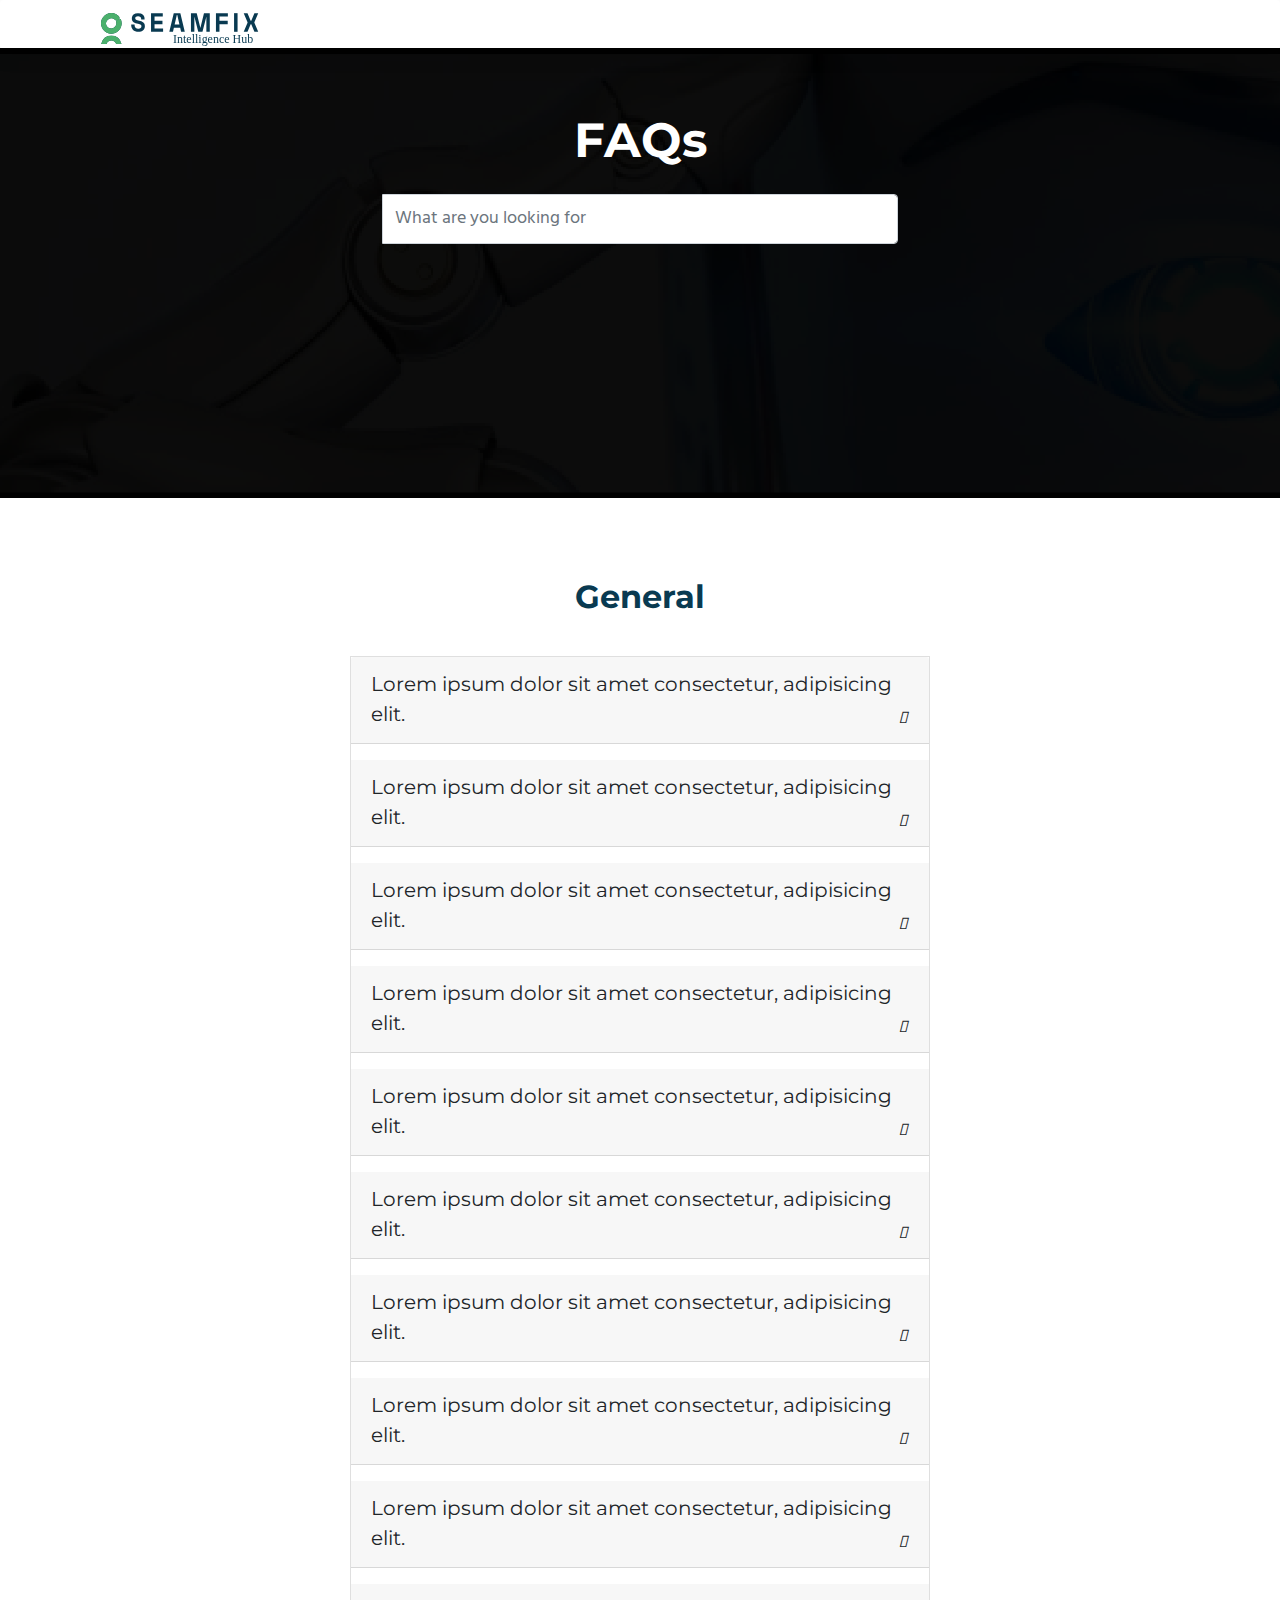
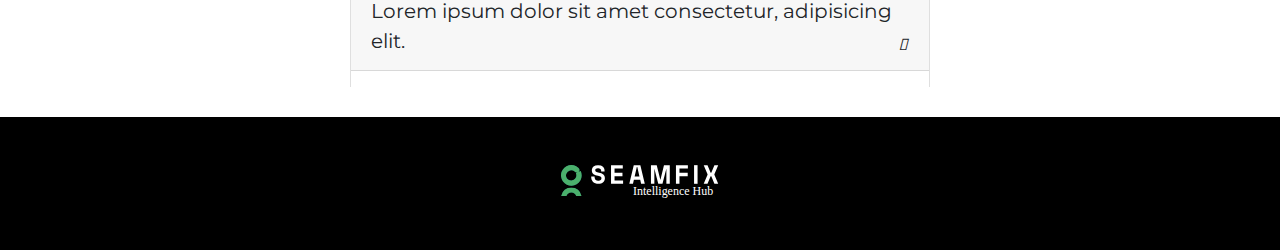
<file: intelhub-2/FAQs.html>
<!DOCTYPE html>
<html lang="en">

<head>
    <meta charset="UTF-8">
    <meta name="viewport" content="width=device-width, initial-scale=1.0">
    <meta http-equiv="X-UA-Compatible" content="ie=edge">
    <title>Intelligent Hub</title>
    <link rel="stylesheet" href="assets/css/bootstrap.min.css">
    <link rel="stylesheet" href="assets/css/main.css">
    <link href="https://fonts.googleapis.com/icon?family=Material+Icons"
      rel="stylesheet">
    <link rel="stylesheet" href="https://use.fontawesome.com/releases/v5.8.1/css/all.css" integrity="sha384-50oBUHEmvpQ+1lW4y57PTFmhCaXp0ML5d60M1M7uH2+nqUivzIebhndOJK28anvf" crossorigin="anonymous">
</head>

<body>

    <!-- NAVBAR BEGINS -->
    <div class="black fixed-top  shadow rounded mb-5">
        <div class="container">
            <div class="row">
                <div class="col-12">
                    <nav class="navbar navbar-expand-lg navbar-white bg-transparent">
                        <a class="navbar-brand" href="#"><img src="./assets/img/intelhub-logo.svg"></a>
                        <button class="navbar-toggler custom-navbtn" type="button" data-toggle="collapse"
                            data-target="#navbarTogglerDemo02" aria-controls="navbarTogglerDemo02" aria-expanded="false"
                            aria-label="Toggle navigation">
                            <span class="navbar-toggler-icon">  </span>
                        </button>
                        <div class="collapse navbar-collapse justify-content-end" id="navbarTogglerDemo02">
                            <ul class="navbar-nav">
                                <li class="nav-item active">
                                    <a class="nav-link  tblack" href="./about.html">About <span
                                            class="sr-only">(current)</span></a>
                                </li>
                                <li class="nav-item">
                                    <a class="nav-link   tblack" href="#">FAQs</a>
                                </li>
                                <li class="nav-item">
                                    <a class="nav-link tblack" href="" data-toggle="modal"
                                        data-target="#exampleModal">Contact</a>
                                </li>
                            </ul>
                        </div>
                    </nav>
                </div>
            </div>
        </div>
    </div>
    <!-- NAVBAR ENDS -->

    <!--Address Section-->
    <div class="container-fluid mt-5 faqs-background">
        <div class="row align-items-center">
            <div class="col-md-12">
                <h1 class="faqs-address text-center  mt-5 pt-3">FAQs</h1>
            </div>
        </div>

        <div class="row justify-content-center mt-3">
            <div class="form-group col-md-5">
                <div class="input-group ">
                    <div class="input-group-addon bg-light "></div>
                    <input type="text" class="form-control faqs-address-input" id="question"
                        placeholder="What are you looking for">
                </div>
            </div>
        </div>
    </div>
    <!--Address Section End-->



    <!-- GENERAL BEGINS -->

    <div class="container-fluid mt-3">

        <div class="row align-items-center">
            <div class="col-md-12">
                <h2 class="general-heading text-center  mt-5 pt-3">General</h2>
            </div>
        </div>

        <div class="row justify-content-center mt-3">
            <div class="form-group col-md-6">




<p class="lead"></p>
    <div class="container">
        <div id="accordion" class="accordion">
            <div class="card mb-0">

                <div class="card-header collapsed mb-3" data-toggle="collapse" href="#collapseOne">
                    <a class="card-title general-card-title">
                        Lorem ipsum dolor sit amet consectetur, adipisicing elit. 
                    </a> <i class="fa pt-2" data-toggle="collapse" aria-hidden="true"></i>
                </div>
                <div id="collapseOne" class="card-body collapse" data-parent="#accordion" >
                    <p class="general-card-sub-title">
                        Lorem, ipsum dolor sit amet consectetur adipisicing elit. Reprehenderit similique
                        doloremque assumenda adipisci, autem incidunt explicabo obcaecati, ipsam repellendus
                        itaque enim natus molestias?
                    </p>
                </div>

                <div class="card-header collapsed mb-3" data-toggle="collapse" href="#collapseTwo">
                        <a class="card-title general-card-title">
                            Lorem ipsum dolor sit amet consectetur, adipisicing elit.
                        </a><i class="fa pt-2" data-toggle="collapse" aria-hidden="true"></i>
                </div>
                <div id="collapseTwo" class="card-body collapse" data-parent="#accordion" >
                    <p class="general-card-sub-title">
                        Lorem, ipsum dolor sit amet consectetur adipisicing elit. Reprehenderit similique
                        doloremque assumenda adipisci, autem incidunt explicabo obcaecati, ipsam repellendus
                        itaque enim natus molestias?
                    </p>
                </div>

                <div class="card-header collapsed mb-3" data-toggle="collapse" href="#collapseThree">
                    <a class="card-title general-card-title">
                        Lorem ipsum dolor sit amet consectetur, adipisicing elit.
                    </a><i class="fa pt-2" data-toggle="collapse" aria-hidden="true"></i>
                </div>
                <div id="collapseThree" class="card-body collapse" data-parent="#accordion" >
                    <p class="general-card-sub-title">
                        Lorem, ipsum dolor sit amet consectetur adipisicing elit. Reprehenderit similique
                        doloremque assumenda adipisci, autem incidunt explicabo obcaecati, ipsam repellendus
                        itaque enim natus molestias?
                    </p>
                </div>

                <div class="card-header collapsed mb-3" data-toggle="collapse" href="#collapsefour">
                    <a class="card-title general-card-title">
                        Lorem ipsum dolor sit amet consectetur, adipisicing elit.
                    </a><i class="fa pt-2" data-toggle="collapse" aria-hidden="true"></i>
                </div>
                <div id="collapsefour" class="card-body collapse" data-parent="#accordion" >
                    <p class="general-card-sub-title">
                        Lorem, ipsum dolor sit amet consectetur adipisicing elit. Reprehenderit similique
                        doloremque assumenda adipisci, autem incidunt explicabo obcaecati, ipsam repellendus
                        itaque enim natus molestias?
                    </p>
                </div>
                            
                <div class="card-header collapsed mb-3" data-toggle="collapse" href="#collapsefive">
                    <a class="card-title general-card-title">
                        Lorem ipsum dolor sit amet consectetur, adipisicing elit.
                    </a><i class="fa pt-2" data-toggle="collapse" aria-hidden="true"></i>
                </div>
                <div id="collapsefive" class="card-body collapse" data-parent="#accordion" >
                    <p class="general-card-sub-title">
                        Lorem, ipsum dolor sit amet consectetur adipisicing elit. Reprehenderit similique
                        doloremque assumenda adipisci, autem incidunt explicabo obcaecati, ipsam repellendus
                        itaque enim natus molestias?
                    </p>
                </div>

                                <!--  -->

                <div class="card-header collapsed mb-3" data-toggle="collapse" href="#collapsesix">
                    <a class="card-title general-card-title">
                        Lorem ipsum dolor sit amet consectetur, adipisicing elit.
                    </a><i class="fa pt-2" data-toggle="collapse" aria-hidden="true"></i>
                </div>
                <div id="collapsesix" class="card-body collapse" data-parent="#accordion" >
                    <p class="general-card-sub-title">
                        Lorem, ipsum dolor sit amet consectetur adipisicing elit. Reprehenderit similique
                        doloremque assumenda adipisci, autem incidunt explicabo obcaecati, ipsam repellendus
                        itaque enim natus molestias?
                    </p>
                </div>
                    
                <div class="card-header collapsed mb-3" data-toggle="collapse" href="#collapseseven">
                    <a class="card-title general-card-title">
                        Lorem ipsum dolor sit amet consectetur, adipisicing elit.
                    </a><i class="fa pt-2" data-toggle="collapse" aria-hidden="true"></i>
                </div>
                <div id="collapseseven" class="card-body collapse" data-parent="#accordion" >
                    <p class="general-card-sub-title">
                        Lorem, ipsum dolor sit amet consectetur adipisicing elit. Reprehenderit similique
                        doloremque assumenda adipisci, autem incidunt explicabo obcaecati, ipsam repellendus
                        itaque enim natus molestias?
                    </p>
                </div>
                    
                <div class="card-header collapsed mb-3" data-toggle="collapse" href="#collapseeight">
                    <a class="card-title general-card-title">
                        Lorem ipsum dolor sit amet consectetur, adipisicing elit.
                    </a><i class="fa pt-2" data-toggle="collapse" aria-hidden="true"></i>
                </div>
                <div id="collapseeight" class="card-body collapse" data-parent="#accordion">
                    <p class="general-card-sub-title">
                        Lorem, ipsum dolor sit amet consectetur adipisicing elit. Reprehenderit similique
                        doloremque assumenda adipisci, autem incidunt explicabo obcaecati, ipsam repellendus
                        itaque enim natus molestias?
                    </p>
                </div>
                    
                <div class="card-header collapsed mb-3" data-toggle="collapse" href="#collapsenine">
                    <a class="card-title general-card-title">
                        Lorem ipsum dolor sit amet consectetur, adipisicing elit.
                    </a><i class="fa pt-2" data-toggle="collapse" aria-hidden="true"></i>
                </div>
                <div id="collapsenine" class="card-body collapse" data-parent="#accordion" >
                    <p class="general-card-sub-title">
                        Lorem, ipsum dolor sit amet consectetur adipisicing elit. Reprehenderit similique
                        doloremque assumenda adipisci, autem incidunt explicabo obcaecati, ipsam repellendus
                        itaque enim natus molestias?
                    </p>
                </div>
                                                
                <div class="card-header collapsed mb-3" data-toggle="collapse" href="#collapseten">
                    <a class="card-title general-card-title">
                        Lorem ipsum dolor sit amet consectetur, adipisicing elit.
                    </a><i class="fa pt-2" data-toggle="collapse" aria-hidden="true"></i>
                </div>
                <div id="collapseten" class="card-body collapse" data-parent="#accordion" >
                    <p class="general-card-sub-title">
                        Lorem, ipsum dolor sit amet consectetur adipisicing elit. Reprehenderit similique
                        doloremque assumenda adipisci, autem incidunt explicabo obcaecati, ipsam repellendus
                        itaque enim natus molestias?
                    </p>
                </div>
                    
                    </div>
                </div>
            </div>
        </div>
    </div>
</div>


    <!-- GENERAL ENDS -->

    <!-- FOOTER BEGINS -->
    <footer class="py-5">
    <div class="container">
        <div class="row">
            <div class="col-12 text-center">
                <img src="./assets/img/Logo.svg" alt="">
            </div>
        </div>
    </div>
</footer>
    <!-- FOOTER ENDS -->



    <!-- MODAL FOR CONTACT BEGINS -->
    <div class="modal fade bd-example-modal-lg" id="exampleModal" tabindex="-1" role="dialog"
        aria-labelledby="exampleModalLabel" aria-hidden="true">
        <div class="modal-dialog modal-lg" role="document">
            <div class="modal-content">
                <div class="p-2">
                    <button type="button" class="close" data-dismiss="modal" aria-label="Close">
                        <span aria-hidden="true">&times;</span>
                    </button>
                </div>

                <div class="modal-body">
                    <div class="row">
                        <div class=" text-center col-sm-12">
                            <h3 class="form-title">Get in touch</h3>
                        </div>
                    </div>
                    <form class="container the-form p-3">
                        <div class="form-group ">
                            <label class="form-label">Name</label>
                            <div class="input-group">
                                <div class="input-group-addon bg-light"></div>
                                <input type="text" class="form-control" id="inlineFormInputGroupUsername"
                                    placeholder="e.g John Doe">
                            </div>
                        </div>
                        <div class="form-group">
                            <label class="form-label">Email</label>
                            <div class="input-group mb-2 mb-sm-0">
                                <div class="input-group-addon bg-light"></div>
                                <input type="email" class="form-control" id="inlineFormInputGroupUsername"
                                    placeholder="you@yourmail.com">
                            </div>
                        </div>
                        <div class="form-group">
                            <label class="form-label">Phone</label>
                            <div class="input-group mb-2 mb-sm-0">
                                <div class="input-group-addon bg-light"></div>
                                <input type="tel" class="form-control" id="inlineFormInputGroupUsername"
                                    placeholder="E.g +2345678493455">
                            </div>
                        </div>
                        <div class="form-group">
                            <label class="form-label">Message</label>
                            <div class="input-group mb-2 mb-sm-0">
                                <div class="input-group-addon bg-light"></div>
                                <textarea class="form-control" placeholder="Write in your message here"></textarea>
                            </div>
                        </div>
                        <div class="form-group">
                            <label class="form-label">How should we reach out to you?</label>
                            <div class="input-group mb-2 mb-sm-0">
                                <div class="input-group-addon bg-light"></div>
                                <select type="text" class="form-control input-grey " id="" placeholder="Phone">
                                    <option selected>Phone</option>
                                    <option>Email</option>
                                </select>
                            </div>
                        </div>
                        <div class="text-center mb-4">
                            <button class="btn form-btn btn-block rounded-0 py-2">Submit</button>
                        </div>
                        <div class="text-center ">
                            <small>By Submitting you agree to our Terms of Services & Privacy Policy.</small>
                        </div>
                    </form>
                </div>
            </div>
        </div>
    </div>
    <!-- MODAL FOR CONTACT ENDS  -->



    <script src="./assets/js/jquery.min.js"></script>
    <script src="./assets/js/popper.min.js"></script>
    <script src="./assets/js/bootstrap.min.js"></script>
    <script src="./assets/js/custom.js"></script>

    <script>
            // CHANGING THE NAVBAR BACKGROUND COLOR
                        $(document).ready(function(){
                          $(window).scroll(function(){
                              var scroll = $(window).scrollTop();
                              if (scroll > 600) {
                                $(".black").css("background" , "white");
                              }
                              else{
                                  $(".black").css("background" , "bg-transparent ");  	
                              }
                          })
                        })
            
            // CHANGING THE NAVBAR BRAND
            $(window).scroll(function() {
                if ($(".navbar").offset().top > 600) {
                    $('#custom-nav').addClass('affix');
                    $(".navbar-fixed-top").addClass("top-nav-collapse");
                    $('.navbar-brand img').attr('src','./assets/img/intelhub-logo.svg'); //change src
                } else {
                    $('#custom-nav').removeClass('affix');
                    $(".navbar-fixed-top").removeClass("top-nav-collapse");
                    $('.navbar-brand img').attr('src','./assets/img/intelhub-logo.svg')
                }   
            });
            
            // CHANGING THE NAVBAR button
            $(window).scroll(function() {
                if ($(".navbar").offset().top > 600) {
                    $('#custom-nav').addClass('affix');
                    $(".navbar-fixed-top").addClass("top-nav-collapse");
                    $('nav').attr('class','navbar navbar-expand-lg navbar-light bg-transparent'); //change src
            
            
                    
                } else {
                    $('#custom-nav').removeClass('affix');
                    $(".navbar-fixed-top").removeClass("top-nav-collapse");
                    $('nav').attr('class','navbar navbar-expand-lg navbar-dark bg-transparent'); //change src
            
                }   
            });
            
            // CHANGE THE NAV-ITEMS COLOR
            $(document).ready(function(){
                          $(window).scroll(function(){
                              var nt = $(window).scrollTop();
                              if (nt > 600) {
                                $(".tblack").css("color" , "#093A51");
                              }
                              else{
                                  $(".tblack").css("color" , "#093A51");  	
                              }
                          })
                        })
                        
            </script>

</body>

</html>
</file>
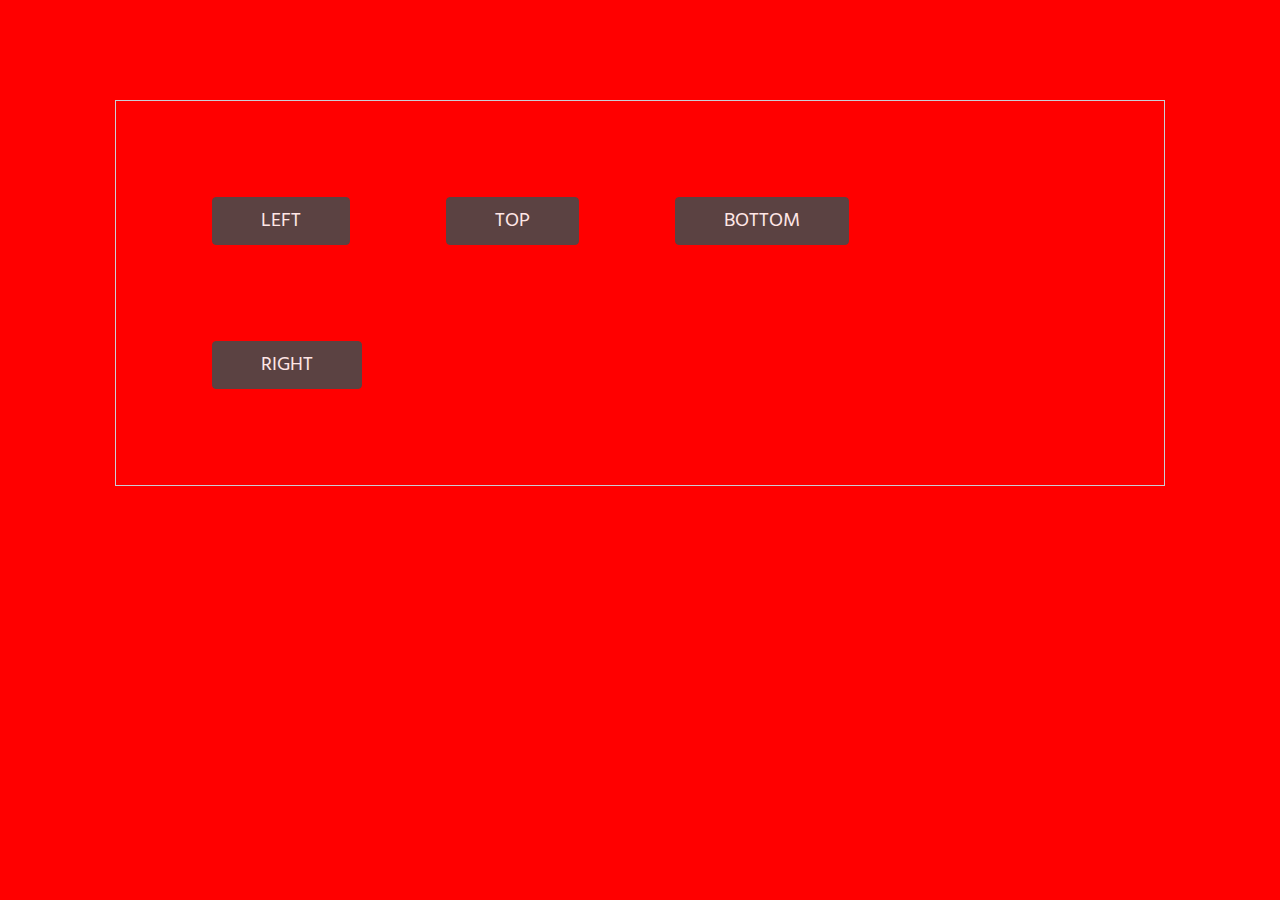
<file: intelhub-2/test.html>
<!doctype html>
<html lang="en">
    <head>
        <meta charset="UTF-8">
        <meta name="viewport" content="width=device-width, initial-scale=1.0">
        <meta http-equiv="X-UA-Compatible" content="ie=edge">
        <title>Intelligent Hub</title>
        <link rel="stylesheet" href="assets/css/bootstrap.min.css">
        <link rel="stylesheet" href="assets/css/main.css">
        <link href="https://fonts.googleapis.com/icon?family=Material+Icons"
          rel="stylesheet">
        <link rel="stylesheet" href="https://use.fontawesome.com/releases/v5.8.1/css/all.css" integrity="sha384-50oBUHEmvpQ+1lW4y57PTFmhCaXp0ML5d60M1M7uH2+nqUivzIebhndOJK28anvf" crossorigin="anonymous">
    </head>
  <style>

body {
  margin: 100px;
}    



.tool-tip-border{
    border: #CACED5 1px solid;
}

.btn-row{
    margin-left: 5rem;
}

.tool-tip-btn{
    background-color: #4A4A4A;
    color: white;
    border-radius: 4px;
    border: #4A4A4A 1px solid;
}

.tooltip-inner {
    max-width: 140px;
    padding: 0.5rem 0.5rem;
    color: #fff;
    text-align: center;
    background-color: #7C7C7C;
    border-radius: 4px;
    height: 35px;
}

.bs-tooltip-auto[x-placement^=right] .arrow::before, .bs-tooltip-right .arrow::before {
    right: 0;
    border-width: .4rem .4rem .4rem 0;
    border-right-color:  #7C7C7C;
}
.bs-tooltip-auto[x-placement^=bottom] .arrow::before, .bs-tooltip-bottom .arrow::before {
    bottom: 0;
    border-width: 0 .4rem .4rem;
    border-bottom-color: #7C7C7C;
}

.bs-tooltip-auto[x-placement^=top] .arrow::before, .bs-tooltip-top .arrow::before {
    top: 0;
    border-width: .4rem .4rem 0;
    border-top-color: #7C7C7C;
}

.bs-tooltip-auto[x-placement^=left] .arrow::before, .bs-tooltip-left .arrow::before {
    left: 0;
    border-width: .4rem 0 .4rem .4rem;
    border-left-color: #7C7C7C;
}

  </style>


<body style="background:red">


  <div class="container mt-5">
    <div class="row">
        <div class="col-md-12">

            <div class="tool-tip-border">
                <div class="row btn-row m-5">
                        <button type="button" class="btn tool-tip-btn btn-lg m-5 px-5 text-center " data-toggle="tooltip" data-placement="left" title="Left Tool-tip">
                                Left
                            </button>
        
                            <button type="button" class="btn tool-tip-btn btn-lg m-5 px-5 text-center " data-toggle="tooltip" data-placement="Top" title="Top Tool-tip">
                                    Top
                            </button>
        
                            <button type="button" class="btn tool-tip-btn btn-lg m-5 px-5 text-center " data-toggle="tooltip" data-placement="Bottom" title="Bottom Tool-tip">
                                Bottom
                            </button>
        
                            <button type="button" class="btn tool-tip-btn btn-lg m-5 px-5 text-center " data-toggle="tooltip" data-placement="Right" title="Right Tool-tip">
                                Right
                            </button>


                </div>

            </div>

        </div>
    </div>
</div>

    <!-- Optional JavaScript -->
    <!-- jQuery first, then Popper.js, then Bootstrap JS -->
    <script src="https://code.jquery.com/jquery-3.3.1.slim.min.js" integrity="sha384-q8i/X+965DzO0rT7abK41JStQIAqVgRVzpbzo5smXKp4YfRvH+8abtTE1Pi6jizo" crossorigin="anonymous"></script>
    <script src="https://cdnjs.cloudflare.com/ajax/libs/popper.js/1.14.7/umd/popper.min.js" integrity="sha384-UO2eT0CpHqdSJQ6hJty5KVphtPhzWj9WO1clHTMGa3JDZwrnQq4sF86dIHNDz0W1" crossorigin="anonymous"></script>
    <script src="https://stackpath.bootstrapcdn.com/bootstrap/4.3.1/js/bootstrap.min.js" integrity="sha384-JjSmVgyd0p3pXB1rRibZUAYoIIy6OrQ6VrjIEaFf/nJGzIxFDsf4x0xIM+B07jRM" crossorigin="anonymous"></script>

    <script>
$('[data-toggle="tooltip"]').tooltip({
    trigger : 'hover'
})    
 
    </script>
  


</body>
</html>
</file>
<file: intelhub-2/assets/css/main.css>
@import url("https://fonts.googleapis.com/css?family=Hind|Montserrat");

body,
article,
span,
p,
div,
label {
  font-family: "Hind", sans-serif;
  font-weight: 400;
}

.jumbotron {
  height: 100vh;
  padding: 0;
  border-radius: 0;
  background: url("../img/hero.png") center center;
}

header,
footer {
  background: #000;
}

form.file {
  position: absolute;
  width: 100%;
  border-radius: 20px;
  border: 4px dashed rgba(0, 0, 0, 0.15);
}

form.file p {
  width: 100%;
  height: 100%;
  color: rgba(0, 0, 0, 0.4);
}

form.file input {
  position: absolute;
  margin: 0;
  padding: 0;
  width: 100%;
  height: 100%;
  outline: none;
  opacity: 0;
  top: 0;
  left: 0;
}

hr {
  border-top: 1px solid rgba(0, 0, 0, 0.04);
}

.btn {
  text-transform: uppercase;
}

h1 {
  font-family: "Montserrat", sans-serif;
  font-weight: 400;
  font-size: 46px;
}

h2 {
  font-family: "Montserrat", sans-serif;
  font-weight: 400;
  font-size: 40px;
}

h3 {
  font-family: "Montserrat", sans-serif;
  font-weight: 400;
  font-size: 34px;
}

h4 {
  font-family: "Montserrat", sans-serif;
  font-weight: 400;
  font-size: 28px;
}

h5 {
  font-family: "Montserrat", sans-serif;
  font-weight: 400;
  font-size: 22px;
}

h6 {
  font-family: "Montserrat", sans-serif;
  font-weight: 400;
  font-size: 16px;
}

.form-group {
  margin-bottom: 30px;
}

.form-group label {
  font-weight: bold;
  margin: 0;
}

.form-group input,
.form-group select {
  height: 50px;
}

.form-group small {
  position: absolute;
}

.form-check {
  padding-left: 2rem;
  margin-bottom: 8px;
}

.form-check .form-check-input {
  margin-left: -2rem;
}

.btn {
  opacity: 0.9;
}

.btn:active {
  opacity: 1;
}

.btn:disabled {
  opacity: 0.2;
}

.switch {
  opacity: 0;
  position: absolute;
  z-index: 1;
  width: 18px;
  height: 18px;
  cursor: pointer;
}

.switch + .lable {
  position: relative;
  display: inline-block;
  margin: 0;
  line-height: 20px;
  min-height: 18px;
  min-width: 18px;
  font-weight: normal;
  cursor: pointer;
}

.switch + .lable::before {
  cursor: pointer;
  font-family: fontAwesome;
  font-weight: normal;
  font-size: 12px;
  color: #32a3ce;
  content: "";
  background-color: #FAFAFA;
  border: 1px solid #c8c8c8;
  -webkit-box-shadow: 0 1px 2px rgba(0, 0, 0, 0.05);
          box-shadow: 0 1px 2px rgba(0, 0, 0, 0.05);
  border-radius: 0;
  display: inline-block;
  text-align: center;
  height: 16px;
  line-height: 14px;
  min-width: 16px;
  margin-right: 1px;
  position: relative;
  top: -1px;
}

.switch:checked + .lable::before {
  display: inline-block;
  content: '';
  background-color: #F5F8FC;
  border-color: #adb8c0;
  -webkit-box-shadow: 0 1px 2px rgba(0, 0, 0, 0.05), inset 0px -15px 10px -12px rgba(0, 0, 0, 0.05), inset 15px 10px -12px rgba(255, 255, 255, 0.1);
          box-shadow: 0 1px 2px rgba(0, 0, 0, 0.05), inset 0px -15px 10px -12px rgba(0, 0, 0, 0.05), inset 15px 10px -12px rgba(255, 255, 255, 0.1);
}

.switch-square,
.switch-rounded {
  opacity: 0;
  position: absolute;
  z-index: 1;
  width: 18px;
  height: 18px;
  cursor: pointer;
}

.switch-square + .lable,
.switch-rounded + .lable {
  position: relative;
  display: inline-block;
  margin: 0 4px;
  line-height: 20px;
  min-height: 18px;
  min-width: 18px;
  font-weight: normal;
  cursor: pointer;
}

.switch-square:checked + .lable::before,
.switch-rounded:checked + .lable::before {
  display: inline-block;
  content: '';
  background-color: #F5F8FC;
  border-color: #adb8c0;
  -webkit-box-shadow: 0 1px 2px rgba(0, 0, 0, 0.05), inset 0px -15px 10px -12px rgba(0, 0, 0, 0.05), inset 15px 10px -12px rgba(255, 255, 255, 0.1);
          box-shadow: 0 1px 2px rgba(0, 0, 0, 0.05), inset 0px -15px 10px -12px rgba(0, 0, 0, 0.05), inset 15px 10px -12px rgba(255, 255, 255, 0.1);
}

/* CSS3 on/off switches */
.switch-square + .lable::before,
.switch-rounded + .lable::before {
  font-weight: normal;
  font-size: 11px;
  line-height: 17px;
  height: 20px;
  overflow: hidden;
  background-color: #F5F5F5;
  -webkit-box-shadow: inset 0 1px 1px 0 rgba(0, 0, 0, 0.15);
  box-shadow: inset 0 1px 1px 0 rgba(0, 0, 0, 0.15);
  border: 1px solid #CCC;
  text-align: left;
  float: left;
  padding: 0;
  width: 52px;
  text-indent: -21px;
  margin-right: 0;
  -webkit-transition: text-indent .3s ease;
  transition: text-indent .3s ease;
  top: auto;
}

.switch-square + .lable::before {
  border-radius: 2px;
}

.switch-rounded + .lable::before {
  border-radius: 25px;
}

.switch-square.switch-bootstrap + .lable::before,
.switch-rounded.switch-bootstrap + .lable::before {
  -webkit-box-shadow: none;
          box-shadow: none;
  border-width: 0;
  font-size: 16px;
  background-color: #a9a9a9;
  color: #F2F2F2;
  width: 52px;
  height: 22px;
  line-height: 21px;
  font-size: 10px;
  -webkit-transition: background 0.1s ease;
  transition: background 0.1s ease;
}

.yes-no.switch-square.switch-bootstrap + .lable::before,
.yes-no.switch-rounded.switch-bootstrap + .lable::before {
  content: 'NO';
  text-indent: 30px;
}

.yes-no.switch-square.switch-bootstrap:checked + .lable::before,
.yes-no.switch-rounded.switch-bootstrap:checked + .lable::before {
  content: "YES";
  text-indent: 6px;
  color: #FFF;
  border-color: #b7d3e5;
}

.on-off.switch-square.switch-bootstrap + .lable::before,
.on-off.switch-rounded.switch-bootstrap + .lable::before {
  content: 'OFF';
  text-indent: 25px;
}

.on-off.switch-square.switch-bootstrap:checked + .lable::before,
.on-off.switch-rounded.switch-bootstrap:checked + .lable::before {
  content: "ON";
  text-indent: 6px;
  color: #FFF;
  border-color: #b7d3e5;
}

.switch-square.switch-bootstrap + .lable::after,
.switch-rounded.switch-bootstrap + .lable::after {
  content: '';
  position: absolute;
  top: 2px;
  left: 3px;
  border-radius: 12px;
  -webkit-box-shadow: 0 -1px 0 rgba(0, 0, 0, 0.25);
          box-shadow: 0 -1px 0 rgba(0, 0, 0, 0.25);
  width: 18px;
  height: 18px;
  text-align: center;
  background-color: #F2F2F2;
  border: 4px solid #F2F2F2;
  -webkit-transition: left 0.2s ease;
  transition: left 0.2s ease;
}

.switch-rounded.switch-bootstrap + .lable::after {
  border-radius: 25px;
}

.switch-square.switch-bootstrap + .lable::after {
  border-radius: 2px;
}

.switch-color > .switch-square.switch-bootstrap:checked + .lable::before,
.switch-color > .switch-rounded.switch-bootstrap:checked + .lable::before {
  background-color: #337ab7;
}

.switch-square.switch-bootstrap:checked + .lable::after,
.switch-rounded.switch-bootstrap:checked + .lable::after {
  left: 32px;
  background-color: #FFF;
  border: 4px solid #FFF;
  text-shadow: 0 -1px 0 rgba(0, 200, 0, 0.25);
}

.table-striped tbody tr:nth-of-type(odd) {
  background-color: #ebecf1;
}

.table-spaced {
  width: 100%;
  border-collapse: inherit;
  table-layout: fixed;
  border-spacing: 0px 8px;
}

.table-spaced thead th {
  padding: 0 0 0 .75rem;
}

.table-spaced td,
.table-spaced th {
  border-top: none;
}

.table-spaced tbody td,
.table-spaced tbody th {
  padding: .75rem;
  background: #fff;
  -webkit-box-shadow: 1px 1px 1px #ccc;
          box-shadow: 1px 1px 1px #ccc;
  border-top: 1px solid rgba(204, 204, 204, 0.787);
}

.table-spaced tbody tr th:first-child {
  border-radius: 3px 0px 0px 3px;
  border-left: 1px solid rgba(204, 204, 204, 0.787);
  border-top: 1px solid rgba(204, 204, 204, 0.787);
}

.table-spaced tbody tr td:last-child {
  border-radius: 0 3px 3px 0;
}

.progressbar {
  counter-reset: step;
}

.progressbar li {
  list-style-type: none;
  float: left;
  position: relative;
  text-align: center;
  font-weight: 600;
  padding: 0 30px;
}

.progressbar li:before {
  /* CSS for creating steper block before the li item*/
  content: counter(step);
  counter-increment: step;
  height: 30px;
  width: 30px;
  line-height: 30px;
  border: 2px solid #ddd;
  display: block;
  text-align: center;
  margin: 0 auto 10px auto;
  border-radius: 50%;
  background-color: white;
}

.progressbar li:after {
  /* CSS for creating horizontal line*/
  content: '';
  position: absolute;
  width: 100%;
  height: 2px;
  background-color: #ddd;
  top: 15px;
  left: -50%;
  z-index: -1;
}

.progressbar li:first-child:after {
  content: none;
}

.progressbar li:first-child {
  padding-left: 0;
}

.progressbar li.active {
  color: #27ae60;
}

.progressbar li.active:before {
  border-color: #27ae60;
}

.progressbar li.active + li:after {
  background-color: #27ae60;
}

.alert {
  -webkit-box-shadow: 1px 1px 2px 1px #ccc;
          box-shadow: 1px 1px 2px 1px #ccc;
}

#demo {
  width: 420px;
  height: 41px;
  padding: 15px;
  margin: 50px auto;
}

nav {
  font-family: "Hind", sans-serif;
}

.active-accordion {
  background: #CE3948;
}

.active-accordion .btn-link {
  color: #ffffff !important;
  text-decoration: none !important;
}

.btn-link:hover {
  text-decoration: none;
}

.downloadImageBtn {
  background-color: #CE3948;
  top: 30rem;
  right: 1.2rem;
}

.downloadImageBtnAge {
  background-color: #CE3948;
  top: 38rem;
  right: 1.2rem;
}

.accordion-content {
  min-height: 35rem;
}

#faceRecognition > .position-absolute {
  top: 30%;
}
/*# sourceMappingURL=main.css.map */



/* ABOUT CSS BEGINS */
/* ********************************************************************************************************************** */

body{
  overflow-x: hidden;
}

 .background-cleanup-title{
   color: #093A51;
   font-weight: bold;
 }


.background-cleanup-title{
  color: #0F1A26;
  font-family: "Hind", sans-serif;
}


.steps-remove-background-cleanup{
  color: #093A51;
  font-weight: bold;
}


.Address-background{
  height: 100vh;
  padding: 0;
  border-radius: 0;
  background: url("../img/tHero.png") center center;
 background-repeat: no-repeat;
 background-color:black;
}

.address-square{
  height:   33px;
  width:   37px;
  border-radius: 4px;
  background-color: #DA4167;
}


.Address-heading{
  color: white;
  font-weight: bold;
  font-size: 40px;
}

.CAT-logo{

}

.CAT-title{
  font-family: "Montserrat", sans-serif;
  color: #0F1A26;
  font-weight: bold;
  font-size: 32px;
}

.CAT-subtitle{
  font-family: "Hind", sans-serif;
  color: #0F1A26;
  font-size: 20px;
}

.square{
  fill:#DA4167;
  border:4px;   
  opacity: 0.5;
  filter: alpha(opacity=50);
}

.triangle-right {
	width: 0;
	height: 0;
	border-top: 25px solid transparent;
	border-left: 50px solid #555;
	border-bottom: 25px solid transparent;
}

.mission-title{
  font-family: "Montserrat", sans-serif;
  color: #0F1A26;
  font-weight: bold;
  font-size: 32px;
}

.mission-subtitle{
  font-family: "Hind", sans-serif;
  color: #0F1A26;
  font-size: 20px;
}


.tools{
 background-color: #F7F7F7; 
}

.tools-title{
  font-family: "Montserrat", sans-serif;
  color: #0F1A26;
  font-weight: bold;
  font-size: 32px;
}

.tools-subtitle{
  font-family: "Hind", sans-serif;
  color: #0F1A26;
  font-size: 20px;
}


.tool-icons{
  height: auto;
  width: 59.28px;
}


.tools-title2{
  font-family: "Montserrat", sans-serif;
  color: #0F1A26;
  font-weight: bold;
  font-size: 24px;
}

.tools-subtitle2{
  font-family: "Hind", sans-serif;
  color: #0F1A26;
  font-size: 16px;
}

.tools-blank{
  background-color:#093A51;
  border-radius:6px; 
  border:#000000 1px; 
  box-shadow: #525754 ;
  /* filter: blur(10px); */
  /* -webkit-filter: blur(8px); */
}

.says-title{
  font-family: "Montserrat", sans-serif;
  color: #0F1A26;
  font-weight: bold;
  font-size: 32px;
}

.says-subtitle{
  font-family: "Hind", sans-serif;
  color: #0F1A26;
  font-size: 20px;
}




.carousel-item.active,
.carousel-item-next,
.carousel-item-prev{
    display:block;
}

.carousel-control-next,
.carousel-control-next-icon{
  background: url("../img/next-big.png") center center;
  width: 53.82px;
  height: auto;
  background-repeat: no-repeat;
}

.carousel-control-prev-icon,
.carousel-control-prev{
  background: url("../img/prev-big.png") center center;
  width: 53.82px;
  height:  auto;
  background-repeat: no-repeat;
}

.w-u-s-a-u-maintext{
  font-family: "Hind", sans-serif;
  color: #0F1A26;
 
}

.w-u-s-a-u-nametext{
  font-family: "Hind", sans-serif;
  color: #0F1A26;
  font-size: 20px;
}

.carousel-indicators > li {
   
  width: 18px;
  height: 18px;
  border-radius: 100%;
  border: #707070 1px solid;
  /* background-color: #4BB06C; */
  background-color:#B7B7B7;
}

.carousel-indicators > .active {
   
  width: 18px;
  height: 18px;
  border-radius: 100%;
  border: #707070 1px solid;
  /* background-color:#B7B7B7; */
  background-color: #4BB06C;
}

/* ABOUT CSS ENDS */
/* ********************************************************************************************************************** */



/* CONTACT CSS BEGINS */
/* ********************************************************************************************************************** */

.contact-bg{
  background-color:#000000; 
}

.the-form{
  border-radius: 8px;
  background-color: white;
  border: 1px #E3E3E3;

}

.form-title{
  font-family: "Montserrat", sans-serif;
  color: #093A51;
  font-weight: bold;
  font-size: 40px;
}

.form-btn{
  background-color: #DA4167;
  border-radius: 4px;
  font-family: "Hind", sans-serif;
  color: white;
}

.form-label{
  color: #4A4A4A;
}


/* CONTACT CSS ENDS*/
/* ********************************************************************************************************************** */


/* MEDIA QUERIES */
@media screen and (min-width:576px){

  body{
      background:white;
  }

}

@media screen and (max-width:576px){

  body{
    background:white;
}

.prev{
  display: none;
}


.next{
  display: none;
} 


}


@media screen and (min-width:768px){

  body{
      background:white;
  }


}

@media screen and (max-width:768px){

  body{
      background:white;
  }

.CAT-logo{
  margin-top: 100px;
}

}

@media screen and (min-width:992px){

  body{
      background:white;
  }

}

@media screen and (max-width:992px){

  body{
      background:white;
  }

}

@media screen and (min-width:1200px){

  body{
      background:white;
  }

}





/* FAQS CSS BEGINS */
/* ********************************************************************************************************************** */
.faqs-background{
  height: 50vh;
  padding: 0;
  border-radius: 0;
  background: url("../img/Hero-black.png") center center;
 background-repeat: no-repeat;
 background-color:black;
}

.faqs-address{
  font-family: "Montserrat", sans-serif;
  color: #FFFFFF;
  font-weight: bold;
  font-size: 48px;
}

.faqs-address-input{
  font-family: "Hind", sans-serif;
  color: #BCBCBC;
  font-size: 18px;
}


.general-heading{
  font-family: "Montserrat", sans-serif;
  color: #093A51;
  font-weight: bold;
  font-size: 32px;
}

.general-card-title{
  font-family: "Montserrat", sans-serif;
  color: #707070;
  font-size: 20px;
}

.general-card-sub-title{
  font-family: "Montserrat", sans-serif;
  color: #707070;
  font-size: 16px;
}

/* FAQS CSS ENDS*/
/* ********************************************************************************************************************** */
















/* EXTRAS */
.black{
  position:fixed;
  top:0;
  width:100%;
  height:50px;
  
}

.black2{

}
.black ul{
  list-style-type:none;
  padding:0;
}

.black ul li{
  display:inline-block;
  width:100px;
  color:red;
}

.white{
  position:fixed;
  top:0;
  background:white;
  width:100%;
  height:50px;
}
  

.carousel-caption{
  position: relative;
}


 .prev{
  margin-left: -100px;
}


.next{
  margin-right: -100px;
} 

a{
  color:white;
}




.custom-navbtn{
  border-color: rgb(255,102,203);
}


.fa{
  float:right;
}


[data-toggle="collapse"] .fa:before {  
  content: "\f068";
}

[data-toggle="collapse"].collapsed .fa:before {
  content: "\f067";
}
</file>
